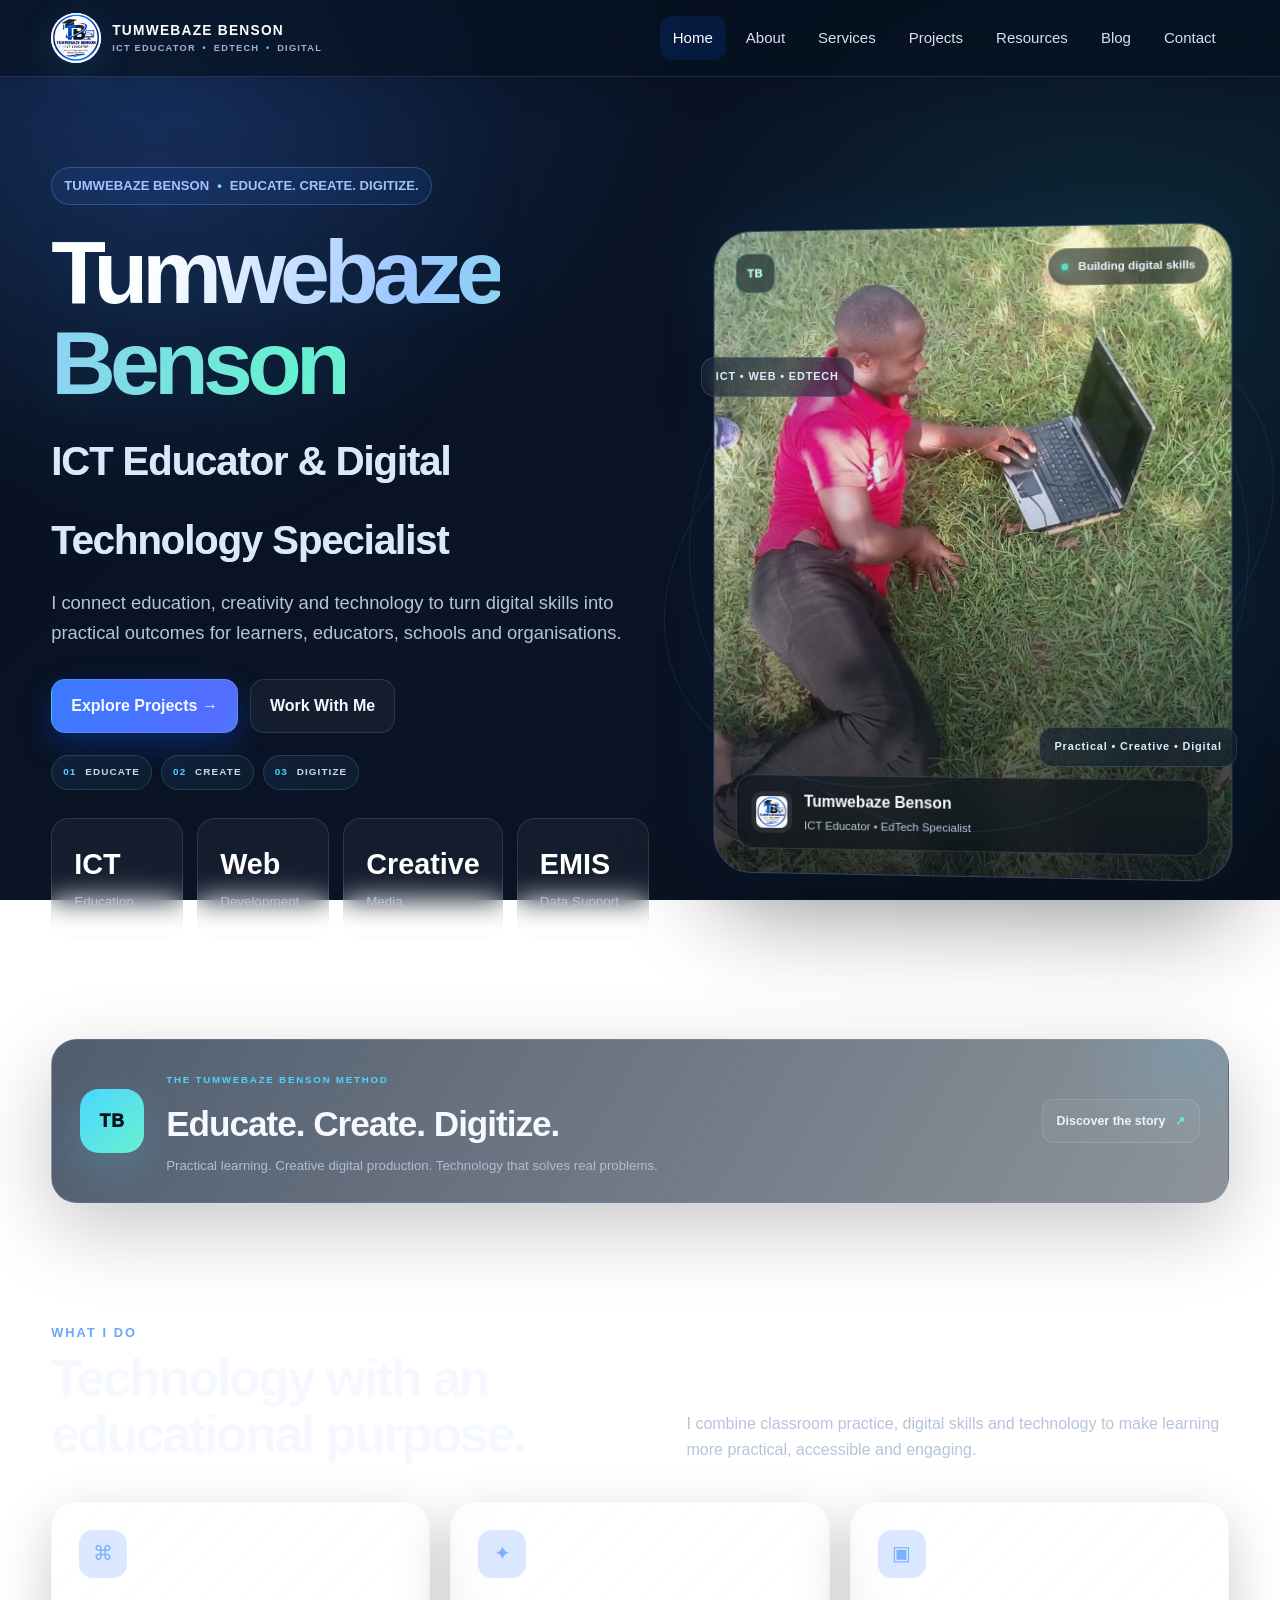
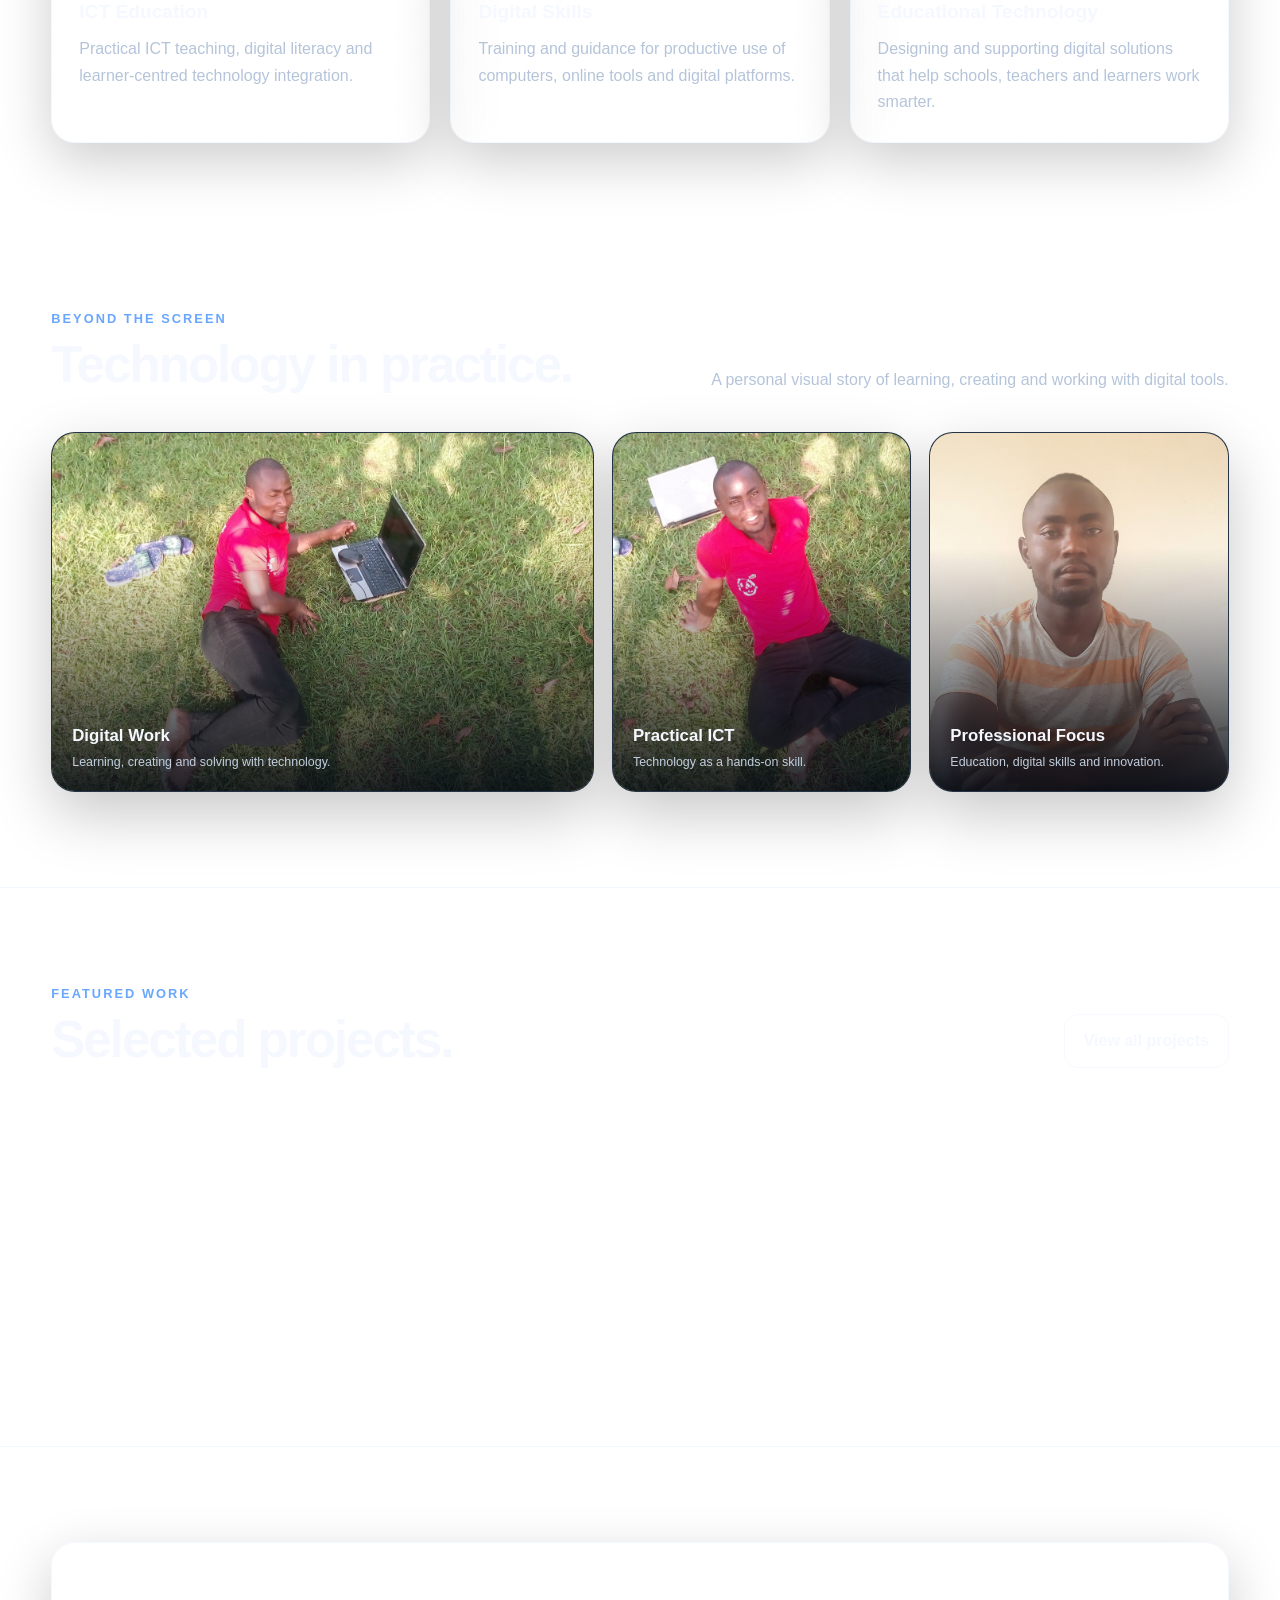
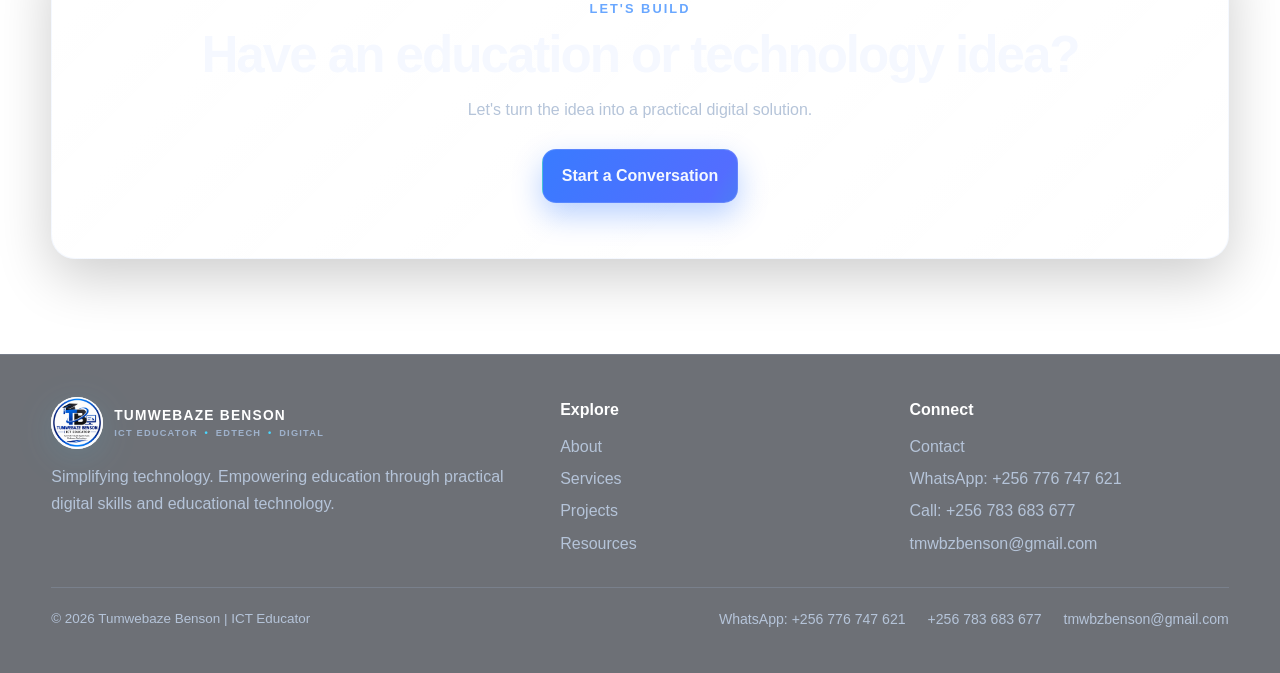
<file: index.html>
<!doctype html>
<html lang="en">
<head>
<meta charset="utf-8"><meta name="viewport" content="width=device-width,initial-scale=1">
<title>Tumwebaze Benson | ICT Educator</title><meta name="description" content="Tumwebaze Benson — ICT Educator, digital skills trainer and educational technology advocate.">
<meta name="author" content="Tumwebaze Benson">
<meta name="theme-color" content="#070b14">
<meta property="og:title" content="Tumwebaze Benson | ICT Educator"><meta property="og:description" content="Tumwebaze Benson — ICT Educator, digital skills trainer and educational technology advocate.">
<meta property="og:type" content="website"><meta property="og:image" content="logo.png">
<link rel="icon" href="logo.png"><link rel="manifest" href="manifest.webmanifest"><link rel="stylesheet" href="style.css">
</head><body>
<header class="site-header">
  <div class="container nav">
    <a class="brand brand-premium" href="index.html" aria-label="Tumwebaze Benson home">
      <img class="brand-mark" src="logo.png" alt="Tumwebaze Benson original logo">
      <span><b>TUMWEBAZE BENSON</b><small>ICT EDUCATOR <i>•</i> EDTECH <i>•</i> DIGITAL</small></span>
    </a>
    <button class="menu-btn" aria-label="Open navigation" aria-expanded="false">☰</button>
    <nav class="nav-links" aria-label="Main navigation">
      <a href="index.html">Home</a><a href="about.html">About</a><a href="services.html">Services</a>
      <a href="projects.html">Projects</a><a href="resources.html">Resources</a><a href="blog.html">Blog</a>
      <a href="contact.html">Contact</a>
    </nav>
  </div>
</header>

<main>
<section class="hero"><div class="container hero-grid">
  <div class="reveal"><span class="eyebrow brand-eyebrow">TUMWEBAZE BENSON <b>•</b> EDUCATE. CREATE. DIGITIZE.</span>
    <h1><span class="name-line">Tumwebaze Benson</span><br><span>ICT Educator &amp; Digital Technology Specialist</span></h1>
    <p class="lead">I connect education, creativity and technology to turn digital skills into practical outcomes for learners, educators, schools and organisations.</p>
    <div class="actions"><a class="btn btn-primary" href="projects.html">Explore Projects →</a><a class="btn btn-secondary" href="contact.html">Work With Me</a></div>
    <div class="brand-proof"><span><i>01</i> EDUCATE</span><span><i>02</i> CREATE</span><span><i>03</i> DIGITIZE</span></div><div class="stats"><div class="stat"><strong>ICT</strong><span>Education</span></div><div class="stat"><strong>Web</strong><span>Development</span></div><div class="stat"><strong>Creative</strong><span>Media</span></div><div class="stat"><strong>EMIS</strong><span>Data Support</span></div></div>
  </div>
  <div class="hero-visual reveal">
  <div class="hero-photo-frame">
    <img src="IMG_20210303_170031_5.jpg" alt="Tumwebaze Benson working with a laptop outdoors" loading="eager">
    <div class="hero-photo-shade"></div>
    <div class="hero-identity"><img src="logo.png" alt=""><span><strong>Tumwebaze Benson</strong><small>ICT Educator • EdTech Specialist</small></span></div>
    <div class="hero-status"><i></i> Building digital skills</div>
  </div>
  <div class="hero-orbit orbit-one"></div><div class="hero-orbit orbit-two"></div>
  <div class="floating-note note-one">ICT • WEB • EDTECH</div>
  <div class="floating-note note-two">Practical • Creative • Digital</div>
</div>
</div></section>

<section class="brand-signature-section"><div class="container"><div class="brand-signature reveal"><div class="signature-mark">TB</div><div><span class="signature-kicker">THE TUMWEBAZE BENSON METHOD</span><h2>Educate. Create. Digitize.</h2><p>Practical learning. Creative digital production. Technology that solves real problems.</p></div><a class="signature-link" href="about.html">Discover the story <span>↗</span></a></div></div></section>

<section class="section"><div class="container">
<div class="section-head reveal"><div><div class="kicker">What I Do</div><h2>Technology with an educational purpose.</h2></div><p class="section-intro">I combine classroom practice, digital skills and technology to make learning more practical, accessible and engaging.</p></div>
<div class="grid-3">
<div class="card reveal"><div class="icon">⌘</div><h3>ICT Education</h3><p>Practical ICT teaching, digital literacy and learner-centred technology integration.</p></div>
<div class="card reveal"><div class="icon">✦</div><h3>Digital Skills</h3><p>Training and guidance for productive use of computers, online tools and digital platforms.</p></div>
<div class="card reveal"><div class="icon">▣</div><h3>Educational Technology</h3><p>Designing and supporting digital solutions that help schools, teachers and learners work smarter.</p></div>
</div></div></section>

<section class="section photo-showcase"><div class="container">
  <div class="section-head reveal"><div><div class="kicker">Beyond the Screen</div><h2>Technology in practice.</h2></div><p class="section-intro">A personal visual story of learning, creating and working with digital tools.</p></div>
  <div class="photo-mosaic reveal">
    <figure class="photo-card photo-large"><img src="IMG_20210303_170026_1.jpg" alt="Tumwebaze Benson working with a laptop" loading="lazy"><figcaption><strong>Digital Work</strong><span>Learning, creating and solving with technology.</span></figcaption></figure>
    <figure class="photo-card"><img src="IMG_20210303_165947_4.jpg" alt="Tumwebaze Benson with a laptop outdoors" loading="lazy"><figcaption><strong>Practical ICT</strong><span>Technology as a hands-on skill.</span></figcaption></figure>
    <figure class="photo-card"><img src="20230905_160118.jpg" alt="Professional portrait of Tumwebaze Benson" loading="lazy"><figcaption><strong>Professional Focus</strong><span>Education, digital skills and innovation.</span></figcaption></figure>
  </div>
</div></section>

<section class="section alt"><div class="container">
<div class="section-head reveal"><div><div class="kicker">Featured Work</div><h2>Selected projects.</h2></div><a class="btn btn-secondary" href="projects.html">View all projects</a></div>
<div class="grid-3">
<div class="card reveal"><div class="project-meta"><span>EDUCATION</span><span>01</span></div><h3>School Learning Platforms</h3><p>Digital concepts for learning management, revision resources, school communication and online access.</p><span class="tag">EdTech</span><span class="tag">Web</span></div>
<div class="card reveal"><div class="project-meta"><span>CONTENT</span><span>02</span></div><h3>Digital Teaching Resources</h3><p>Structured ICT and Geography materials designed for secondary education and practical classroom use.</p><span class="tag">Teaching</span><span class="tag">Resources</span></div>
<div class="card reveal"><div class="project-meta"><span>WEB</span><span>03</span></div><h3>Educational Websites</h3><p>Responsive school and professional websites focused on clarity, accessibility, speed and mobile usability.</p><span class="tag">HTML</span><span class="tag">CSS</span><span class="tag">JS</span></div>
</div></div></section>

<section class="section"><div class="container card reveal" style="text-align:center;padding:55px">
<div class="kicker">Let's Build</div><h2>Have an education or technology idea?</h2><p class="section-intro" style="margin:14px auto 25px">Let's turn the idea into a practical digital solution.</p><a class="btn btn-primary" href="contact.html">Start a Conversation</a>
</div></section>
</main>

<footer class="site-footer">
  <div class="container footer-grid">
    <div><div class="brand brand-premium"><img class="brand-mark" src="logo.png" alt="Tumwebaze Benson original logo"><span><b>TUMWEBAZE BENSON</b><small>ICT EDUCATOR <i>•</i> EDTECH <i>•</i> DIGITAL</small></span></div>
      <p style="margin-top:15px">Simplifying technology. Empowering education through practical digital skills and educational technology.</p></div>
    <div><div class="footer-title">Explore</div><div class="footer-links"><a href="about.html">About</a><a href="services.html">Services</a><a href="projects.html">Projects</a><a href="resources.html">Resources</a></div></div>
    <div><div class="footer-title">Connect</div><div class="footer-links"><a href="contact.html">Contact</a><a href="https://wa.me/256776747621?text=Hello%2C%20this%20is%20Tumwebaze%20Benson%20%7C%20ICT%20EDUCATOR" target="_blank" rel="noopener">WhatsApp: +256 776 747 621</a><a href="tel:+256783683677">Call: +256 783 683 677</a><a href="mailto:tmwbzbenson@gmail.com">tmwbzbenson@gmail.com</a></div></div>
  </div>
  <div class="container copyright"><span>© <span data-year></span> Tumwebaze Benson | ICT Educator</span><span><span class="footer-contact-links"><a href="https://wa.me/256776747621?text=Hello%2C%20this%20is%20Tumwebaze%20Benson%20%7C%20ICT%20EDUCATOR" target="_blank" rel="noopener">WhatsApp: +256 776 747 621</a><a href="tel:+256783683677">+256 783 683 677</a><a href="mailto:tmwbzbenson@gmail.com">tmwbzbenson@gmail.com</a></span></span></div>
</footer>
<button class="back-top" aria-label="Back to top">↑</button>
<script src="script.js"></script>
</body></html>
</file>
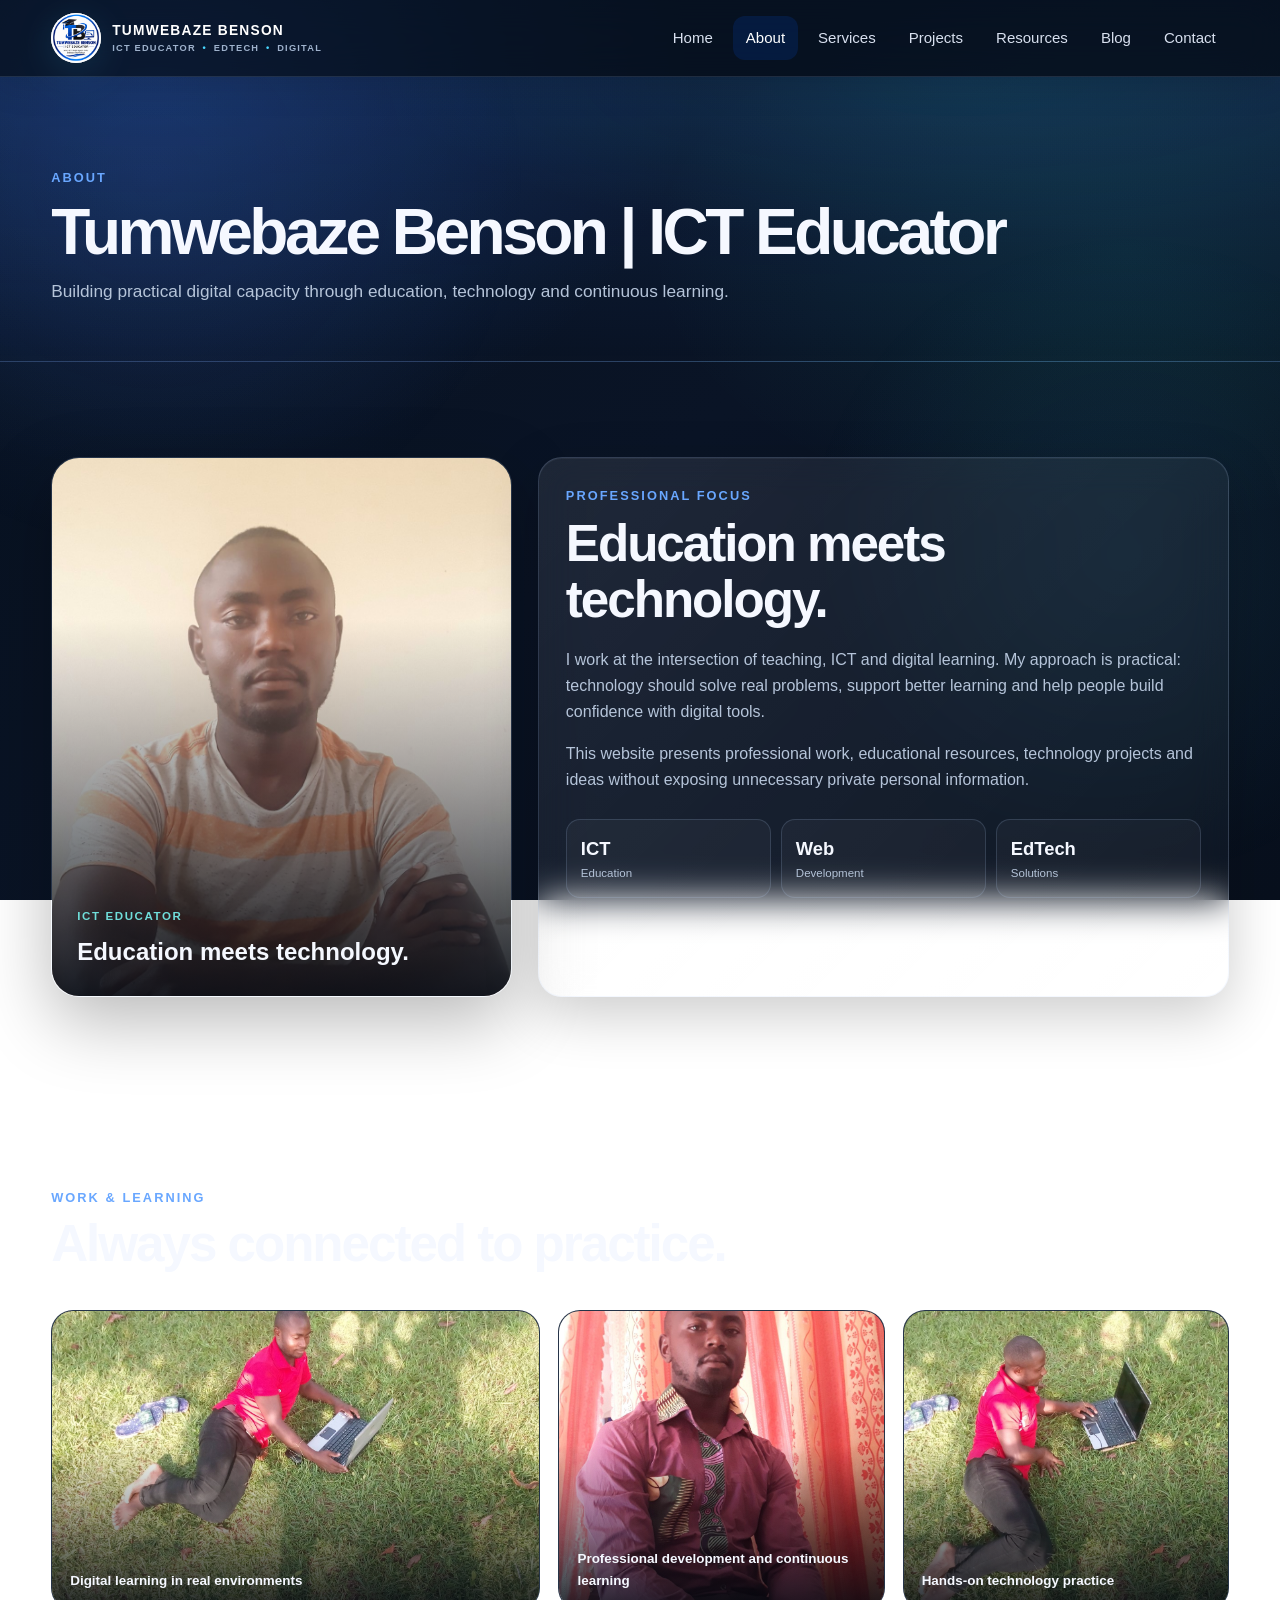
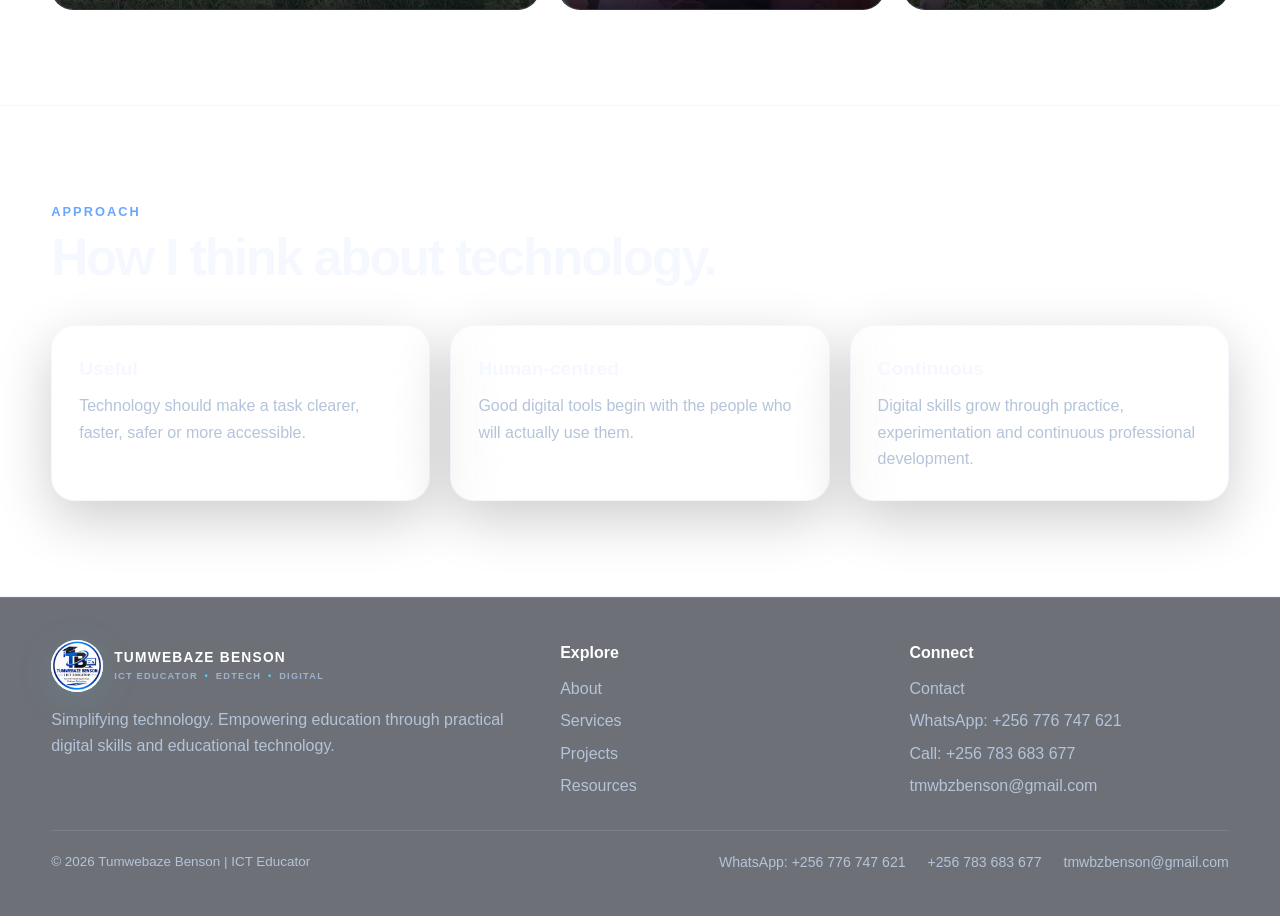
<file: about.html>
<!doctype html>
<html lang="en">
<head>
<meta charset="utf-8"><meta name="viewport" content="width=device-width,initial-scale=1">
<title>About | Tumwebaze Benson | ICT Educator</title><meta name="description" content="Learn about Tumwebaze Benson's professional focus in ICT education, digital learning and educational technology.">
<meta name="author" content="Tumwebaze Benson">
<meta name="theme-color" content="#070b14">
<meta property="og:title" content="About | Tumwebaze Benson | ICT Educator"><meta property="og:description" content="Learn about Tumwebaze Benson's professional focus in ICT education, digital learning and educational technology.">
<meta property="og:type" content="website"><meta property="og:image" content="logo.png">
<link rel="icon" href="logo.png"><link rel="manifest" href="manifest.webmanifest"><link rel="stylesheet" href="style.css">
</head><body>
<header class="site-header">
  <div class="container nav">
    <a class="brand brand-premium" href="index.html" aria-label="Tumwebaze Benson home">
      <img class="brand-mark" src="logo.png" alt="Tumwebaze Benson original logo">
      <span><b>TUMWEBAZE BENSON</b><small>ICT EDUCATOR <i>•</i> EDTECH <i>•</i> DIGITAL</small></span>
    </a>
    <button class="menu-btn" aria-label="Open navigation" aria-expanded="false">☰</button>
    <nav class="nav-links" aria-label="Main navigation">
      <a href="index.html">Home</a><a href="about.html">About</a><a href="services.html">Services</a>
      <a href="projects.html">Projects</a><a href="resources.html">Resources</a><a href="blog.html">Blog</a>
      <a href="contact.html">Contact</a>
    </nav>
  </div>
</header>

<main>
<section class="page-hero"><div class="container reveal"><div class="kicker">About</div><h1>Tumwebaze Benson | ICT Educator</h1><p>Building practical digital capacity through education, technology and continuous learning.</p></div></section>
<section class="section"><div class="container about-intro-grid">
<div class="about-photo-card reveal"><img src="20230905_160118.jpg" alt="Tumwebaze Benson" loading="lazy"><div class="about-photo-caption"><span>ICT EDUCATOR</span><strong>Education meets technology.</strong></div></div>
<div class="card reveal"><div class="kicker">Professional Focus</div><h2 style="margin:10px 0 18px">Education meets technology.</h2><p>I work at the intersection of teaching, ICT and digital learning. My approach is practical: technology should solve real problems, support better learning and help people build confidence with digital tools.</p><p style="margin-top:15px">This website presents professional work, educational resources, technology projects and ideas without exposing unnecessary private personal information.</p>
<div class="mini-metrics"><div><strong>ICT</strong><span>Education</span></div><div><strong>Web</strong><span>Development</span></div><div><strong>EdTech</strong><span>Solutions</span></div></div></div>
</div></section>
<section class="section"><div class="container">
<div class="section-head reveal"><div><div class="kicker">Work & Learning</div><h2>Always connected to practice.</h2></div></div>
<div class="about-gallery">
  <figure class="gallery-tile reveal"><img src="IMG_20210303_170003_0.jpg" alt="Working with a laptop outdoors" loading="lazy"><figcaption>Digital learning in real environments</figcaption></figure>
  <figure class="gallery-tile reveal"><img src="20230827_141337.jpg" alt="Tumwebaze Benson in a professional setting" loading="lazy"><figcaption>Professional development and continuous learning</figcaption></figure>
  <figure class="gallery-tile reveal"><img src="IMG_20210303_170033_4.jpg" alt="Laptop-based digital work" loading="lazy"><figcaption>Hands-on technology practice</figcaption></figure>
</div></div></section>
<section class="section alt"><div class="container"><div class="section-head reveal"><div><div class="kicker">Approach</div><h2>How I think about technology.</h2></div></div><div class="grid-3">
<div class="card reveal"><h3>Useful</h3><p>Technology should make a task clearer, faster, safer or more accessible.</p></div>
<div class="card reveal"><h3>Human-centred</h3><p>Good digital tools begin with the people who will actually use them.</p></div>
<div class="card reveal"><h3>Continuous</h3><p>Digital skills grow through practice, experimentation and continuous professional development.</p></div>
</div></div></section>
</main>

<footer class="site-footer">
  <div class="container footer-grid">
    <div><div class="brand brand-premium"><img class="brand-mark" src="logo.png" alt="Tumwebaze Benson original logo"><span><b>TUMWEBAZE BENSON</b><small>ICT EDUCATOR <i>•</i> EDTECH <i>•</i> DIGITAL</small></span></div>
      <p style="margin-top:15px">Simplifying technology. Empowering education through practical digital skills and educational technology.</p></div>
    <div><div class="footer-title">Explore</div><div class="footer-links"><a href="about.html">About</a><a href="services.html">Services</a><a href="projects.html">Projects</a><a href="resources.html">Resources</a></div></div>
    <div><div class="footer-title">Connect</div><div class="footer-links"><a href="contact.html">Contact</a><a href="https://wa.me/256776747621?text=Hello%2C%20this%20is%20Tumwebaze%20Benson%20%7C%20ICT%20EDUCATOR" target="_blank" rel="noopener">WhatsApp: +256 776 747 621</a><a href="tel:+256783683677">Call: +256 783 683 677</a><a href="mailto:tmwbzbenson@gmail.com">tmwbzbenson@gmail.com</a></div></div>
  </div>
  <div class="container copyright"><span>© <span data-year></span> Tumwebaze Benson | ICT Educator</span><span><span class="footer-contact-links"><a href="https://wa.me/256776747621?text=Hello%2C%20this%20is%20Tumwebaze%20Benson%20%7C%20ICT%20EDUCATOR" target="_blank" rel="noopener">WhatsApp: +256 776 747 621</a><a href="tel:+256783683677">+256 783 683 677</a><a href="mailto:tmwbzbenson@gmail.com">tmwbzbenson@gmail.com</a></span></span></div>
</footer>
<button class="back-top" aria-label="Back to top">↑</button>
<script src="script.js"></script>
</body></html>
</file>
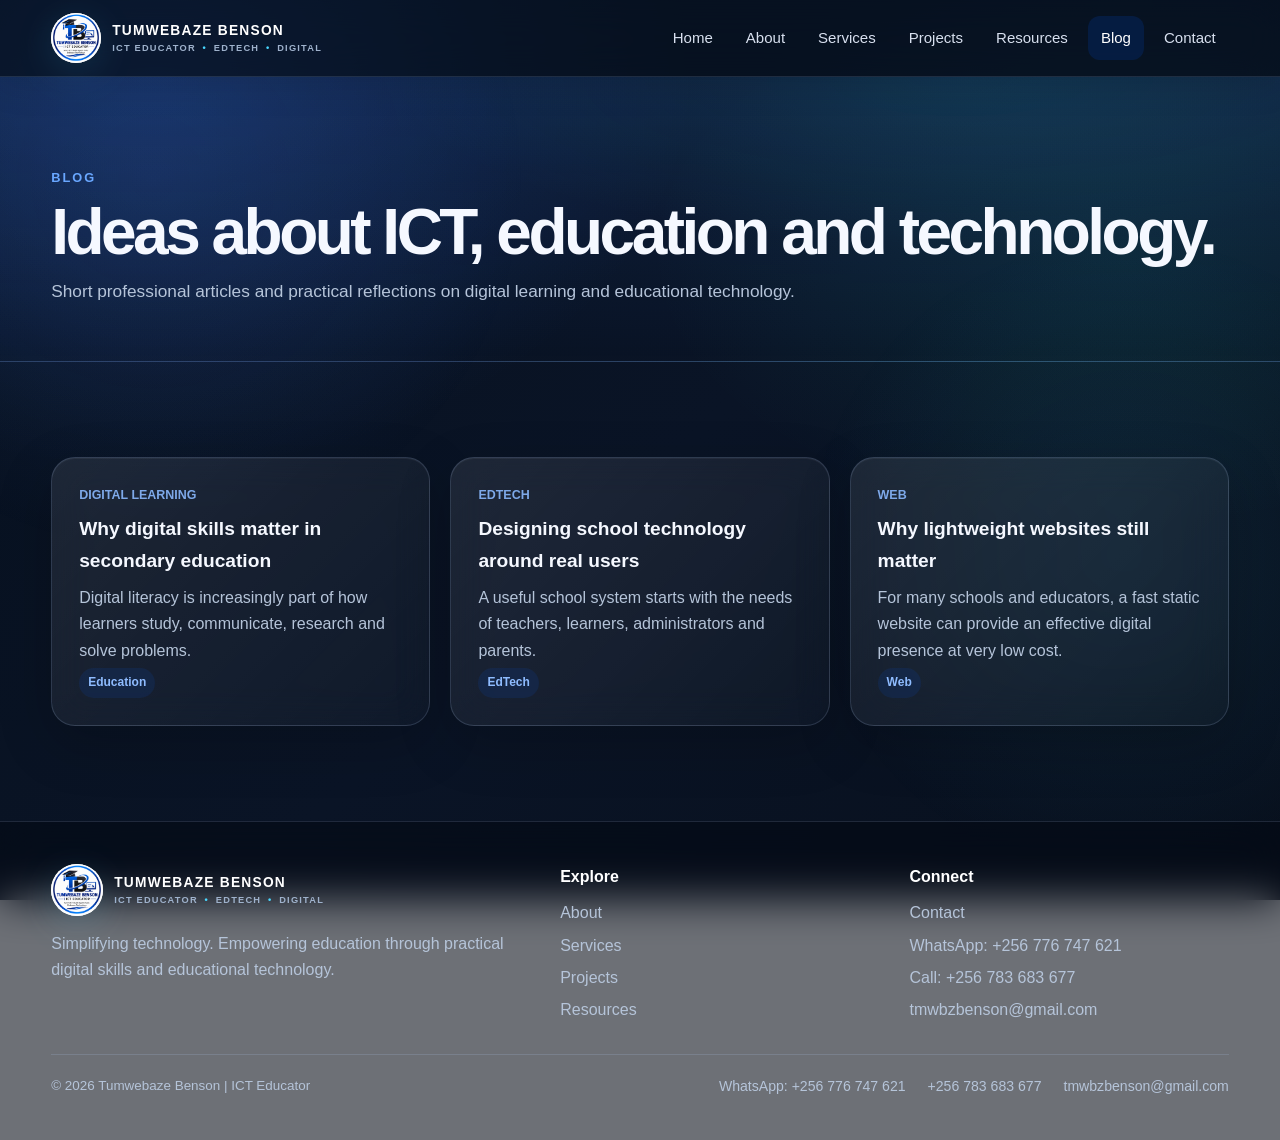
<file: blog.html>
<!doctype html>
<html lang="en">
<head>
<meta charset="utf-8"><meta name="viewport" content="width=device-width,initial-scale=1">
<title>Blog | Tumwebaze Benson | ICT Educator</title><meta name="description" content="Articles and reflections on ICT, education, digital learning and educational technology.">
<meta name="author" content="Tumwebaze Benson">
<meta name="theme-color" content="#070b14">
<meta property="og:title" content="Blog | Tumwebaze Benson | ICT Educator"><meta property="og:description" content="Articles and reflections on ICT, education, digital learning and educational technology.">
<meta property="og:type" content="website"><meta property="og:image" content="logo.png">
<link rel="icon" href="logo.png"><link rel="manifest" href="manifest.webmanifest"><link rel="stylesheet" href="style.css">
</head><body>
<header class="site-header">
  <div class="container nav">
    <a class="brand brand-premium" href="index.html" aria-label="Tumwebaze Benson home">
      <img class="brand-mark" src="logo.png" alt="Tumwebaze Benson original logo">
      <span><b>TUMWEBAZE BENSON</b><small>ICT EDUCATOR <i>•</i> EDTECH <i>•</i> DIGITAL</small></span>
    </a>
    <button class="menu-btn" aria-label="Open navigation" aria-expanded="false">☰</button>
    <nav class="nav-links" aria-label="Main navigation">
      <a href="index.html">Home</a><a href="about.html">About</a><a href="services.html">Services</a>
      <a href="projects.html">Projects</a><a href="resources.html">Resources</a><a href="blog.html">Blog</a>
      <a href="contact.html">Contact</a>
    </nav>
  </div>
</header>

<main>
<section class="page-hero"><div class="container reveal"><div class="kicker">Blog</div><h1>Ideas about ICT, education and technology.</h1><p>Short professional articles and practical reflections on digital learning and educational technology.</p></div></section>
<section class="section"><div class="container grid-3">
<article class="card blog-card reveal"><div class="blog-date">DIGITAL LEARNING</div><h3>Why digital skills matter in secondary education</h3><p>Digital literacy is increasingly part of how learners study, communicate, research and solve problems.</p><span class="tag">Education</span></article>
<article class="card blog-card reveal"><div class="blog-date">EDTECH</div><h3>Designing school technology around real users</h3><p>A useful school system starts with the needs of teachers, learners, administrators and parents.</p><span class="tag">EdTech</span></article>
<article class="card blog-card reveal"><div class="blog-date">WEB</div><h3>Why lightweight websites still matter</h3><p>For many schools and educators, a fast static website can provide an effective digital presence at very low cost.</p><span class="tag">Web</span></article>
</div></section>
</main>

<footer class="site-footer">
  <div class="container footer-grid">
    <div><div class="brand brand-premium"><img class="brand-mark" src="logo.png" alt="Tumwebaze Benson original logo"><span><b>TUMWEBAZE BENSON</b><small>ICT EDUCATOR <i>•</i> EDTECH <i>•</i> DIGITAL</small></span></div>
      <p style="margin-top:15px">Simplifying technology. Empowering education through practical digital skills and educational technology.</p></div>
    <div><div class="footer-title">Explore</div><div class="footer-links"><a href="about.html">About</a><a href="services.html">Services</a><a href="projects.html">Projects</a><a href="resources.html">Resources</a></div></div>
    <div><div class="footer-title">Connect</div><div class="footer-links"><a href="contact.html">Contact</a><a href="https://wa.me/256776747621?text=Hello%2C%20this%20is%20Tumwebaze%20Benson%20%7C%20ICT%20EDUCATOR" target="_blank" rel="noopener">WhatsApp: +256 776 747 621</a><a href="tel:+256783683677">Call: +256 783 683 677</a><a href="mailto:tmwbzbenson@gmail.com">tmwbzbenson@gmail.com</a></div></div>
  </div>
  <div class="container copyright"><span>© <span data-year></span> Tumwebaze Benson | ICT Educator</span><span><span class="footer-contact-links"><a href="https://wa.me/256776747621?text=Hello%2C%20this%20is%20Tumwebaze%20Benson%20%7C%20ICT%20EDUCATOR" target="_blank" rel="noopener">WhatsApp: +256 776 747 621</a><a href="tel:+256783683677">+256 783 683 677</a><a href="mailto:tmwbzbenson@gmail.com">tmwbzbenson@gmail.com</a></span></span></div>
</footer>
<button class="back-top" aria-label="Back to top">↑</button>
<script src="script.js"></script>
</body></html>
</file>
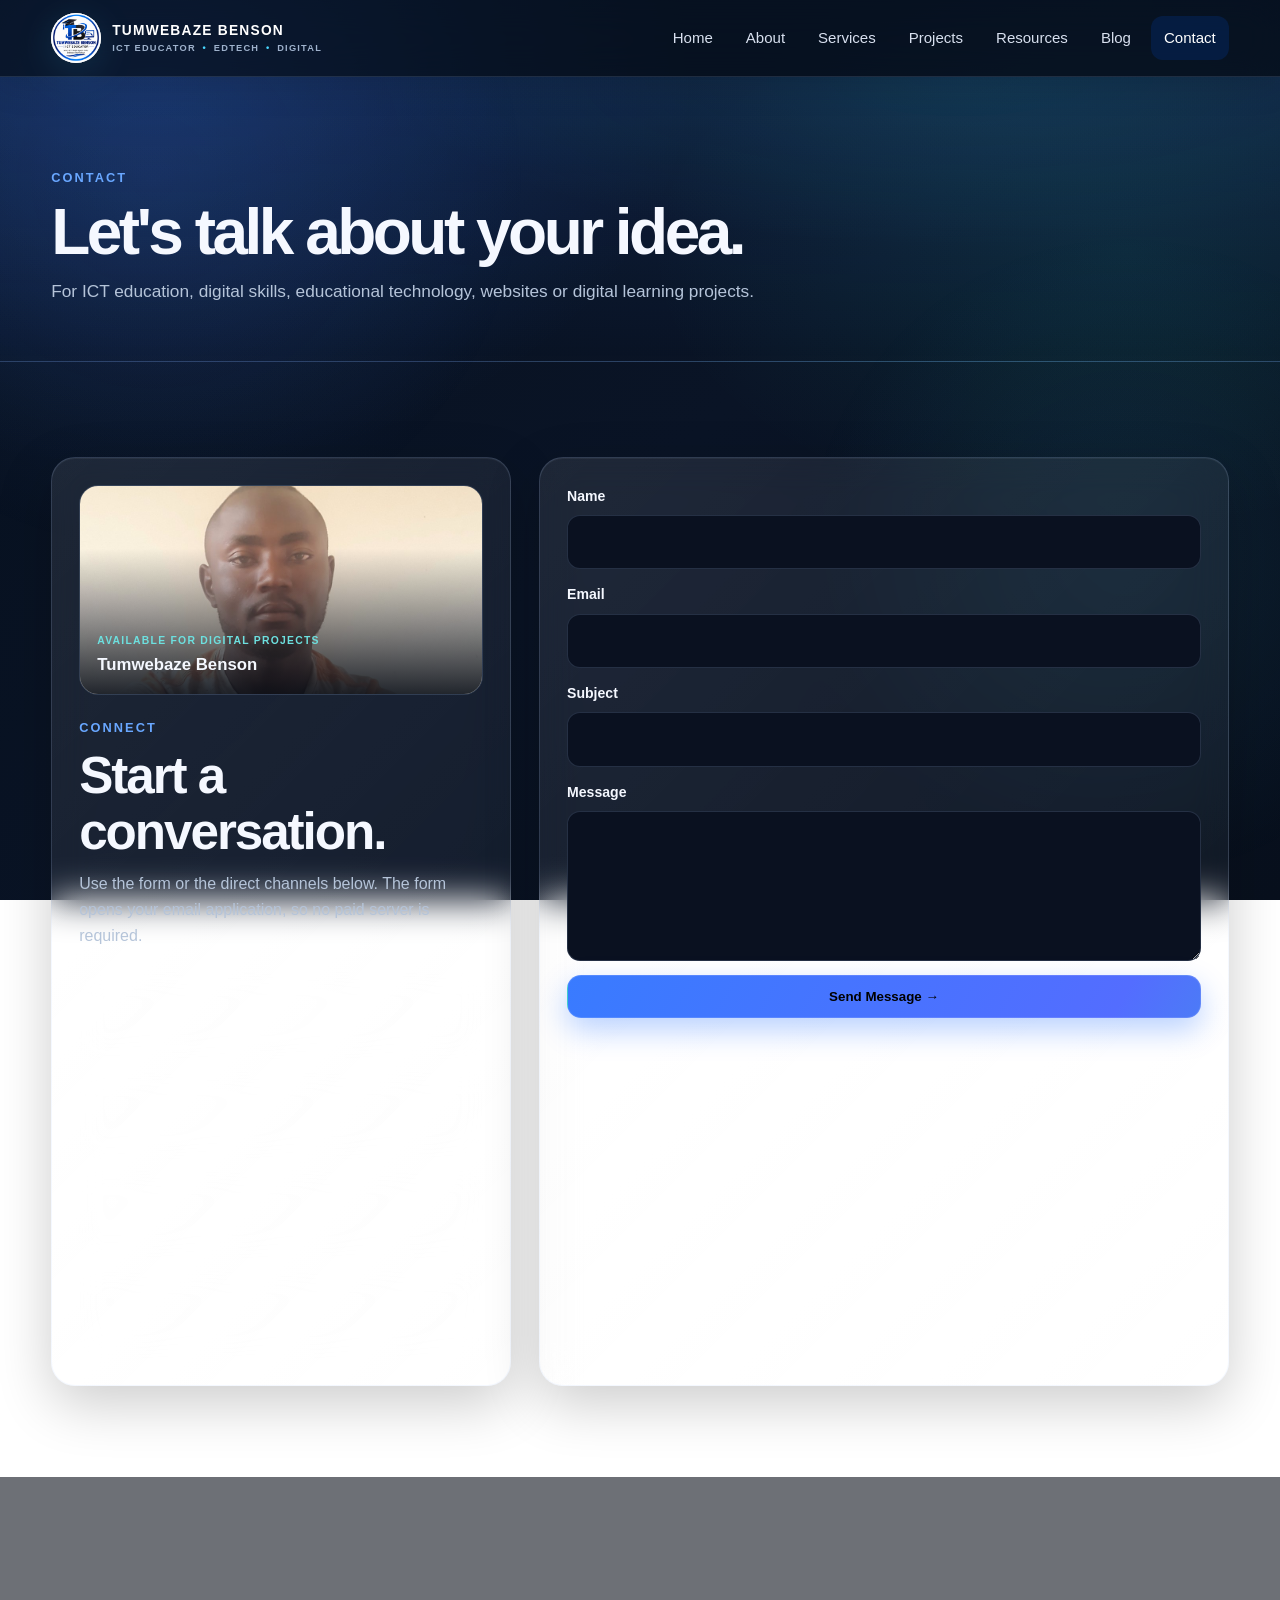
<file: contact.html>
<!doctype html>
<html lang="en">
<head>
<meta charset="utf-8"><meta name="viewport" content="width=device-width,initial-scale=1">
<title>Contact | Tumwebaze Benson | ICT Educator</title><meta name="description" content="Contact Tumwebaze Benson about ICT education, digital skills, educational technology and web projects.">
<meta name="author" content="Tumwebaze Benson">
<meta name="theme-color" content="#070b14">
<meta property="og:title" content="Contact | Tumwebaze Benson | ICT Educator"><meta property="og:description" content="Contact Tumwebaze Benson about ICT education, digital skills, educational technology and web projects.">
<meta property="og:type" content="website"><meta property="og:image" content="logo.png">
<link rel="icon" href="logo.png"><link rel="manifest" href="manifest.webmanifest"><link rel="stylesheet" href="style.css">
</head><body>
<header class="site-header">
  <div class="container nav">
    <a class="brand brand-premium" href="index.html" aria-label="Tumwebaze Benson home">
      <img class="brand-mark" src="logo.png" alt="Tumwebaze Benson original logo">
      <span><b>TUMWEBAZE BENSON</b><small>ICT EDUCATOR <i>•</i> EDTECH <i>•</i> DIGITAL</small></span>
    </a>
    <button class="menu-btn" aria-label="Open navigation" aria-expanded="false">☰</button>
    <nav class="nav-links" aria-label="Main navigation">
      <a href="index.html">Home</a><a href="about.html">About</a><a href="services.html">Services</a>
      <a href="projects.html">Projects</a><a href="resources.html">Resources</a><a href="blog.html">Blog</a>
      <a href="contact.html">Contact</a>
    </nav>
  </div>
</header>

<main>
<section class="page-hero"><div class="container reveal"><div class="kicker">Contact</div><h1>Let's talk about your idea.</h1><p>For ICT education, digital skills, educational technology, websites or digital learning projects.</p></div></section>
<section class="section"><div class="container contact-grid">
<div class="card reveal"><div class="contact-profile"><img src="20230905_160118.jpg" alt="Tumwebaze Benson" loading="lazy"><div><span>AVAILABLE FOR DIGITAL PROJECTS</span><strong>Tumwebaze Benson</strong></div></div><div class="kicker">Connect</div><h2 style="margin:10px 0">Start a conversation.</h2><p>Use the form or the direct channels below. The form opens your email application, so no paid server is required.</p>
<div class="contact-list"><div class="contact-item"><strong>Email</strong><a href="mailto:tmwbzbenson@gmail.com">tmwbzbenson@gmail.com</a></div><div class="contact-item"><strong>WhatsApp</strong><a href="https://wa.me/256776747621?text=Hello%2C%20this%20is%20Tumwebaze%20Benson%20%7C%20ICT%20EDUCATOR" target="_blank" rel="noopener">+256 776 747 621</a></div><div class="contact-item"><strong>Phone</strong><a href="tel:+256783683677">+256 783 683 677</a></div><div class="contact-item"><strong>Focus</strong><span>ICT Education • Digital Learning • Technology</span></div></div></div>
<div class="card reveal"><form id="contactForm"><div class="field"><label for="name">Name</label><input id="name" name="name" required></div><div class="field"><label for="email">Email</label><input id="email" name="email" type="email" required></div><div class="field"><label for="subject">Subject</label><input id="subject" name="subject"></div><div class="field"><label for="message">Message</label><textarea id="message" name="message" required></textarea></div><button class="btn btn-primary" type="submit">Send Message →</button></form></div>
</div></section>
</main>

<footer class="site-footer">
  <div class="container footer-grid">
    <div><div class="brand brand-premium"><img class="brand-mark" src="logo.png" alt="Tumwebaze Benson original logo"><span><b>TUMWEBAZE BENSON</b><small>ICT EDUCATOR <i>•</i> EDTECH <i>•</i> DIGITAL</small></span></div>
      <p style="margin-top:15px">Simplifying technology. Empowering education through practical digital skills and educational technology.</p></div>
    <div><div class="footer-title">Explore</div><div class="footer-links"><a href="about.html">About</a><a href="services.html">Services</a><a href="projects.html">Projects</a><a href="resources.html">Resources</a></div></div>
    <div><div class="footer-title">Connect</div><div class="footer-links"><a href="contact.html">Contact</a><a href="https://wa.me/256776747621?text=Hello%2C%20this%20is%20Tumwebaze%20Benson%20%7C%20ICT%20EDUCATOR" target="_blank" rel="noopener">WhatsApp: +256 776 747 621</a><a href="tel:+256783683677">Call: +256 783 683 677</a><a href="mailto:tmwbzbenson@gmail.com">tmwbzbenson@gmail.com</a></div></div>
  </div>
  <div class="container copyright"><span>© <span data-year></span> Tumwebaze Benson | ICT Educator</span><span><span class="footer-contact-links"><a href="https://wa.me/256776747621?text=Hello%2C%20this%20is%20Tumwebaze%20Benson%20%7C%20ICT%20EDUCATOR" target="_blank" rel="noopener">WhatsApp: +256 776 747 621</a><a href="tel:+256783683677">+256 783 683 677</a><a href="mailto:tmwbzbenson@gmail.com">tmwbzbenson@gmail.com</a></span></span></div>
</footer>
<button class="back-top" aria-label="Back to top">↑</button>
<script src="script.js"></script>
</body></html>
</file>
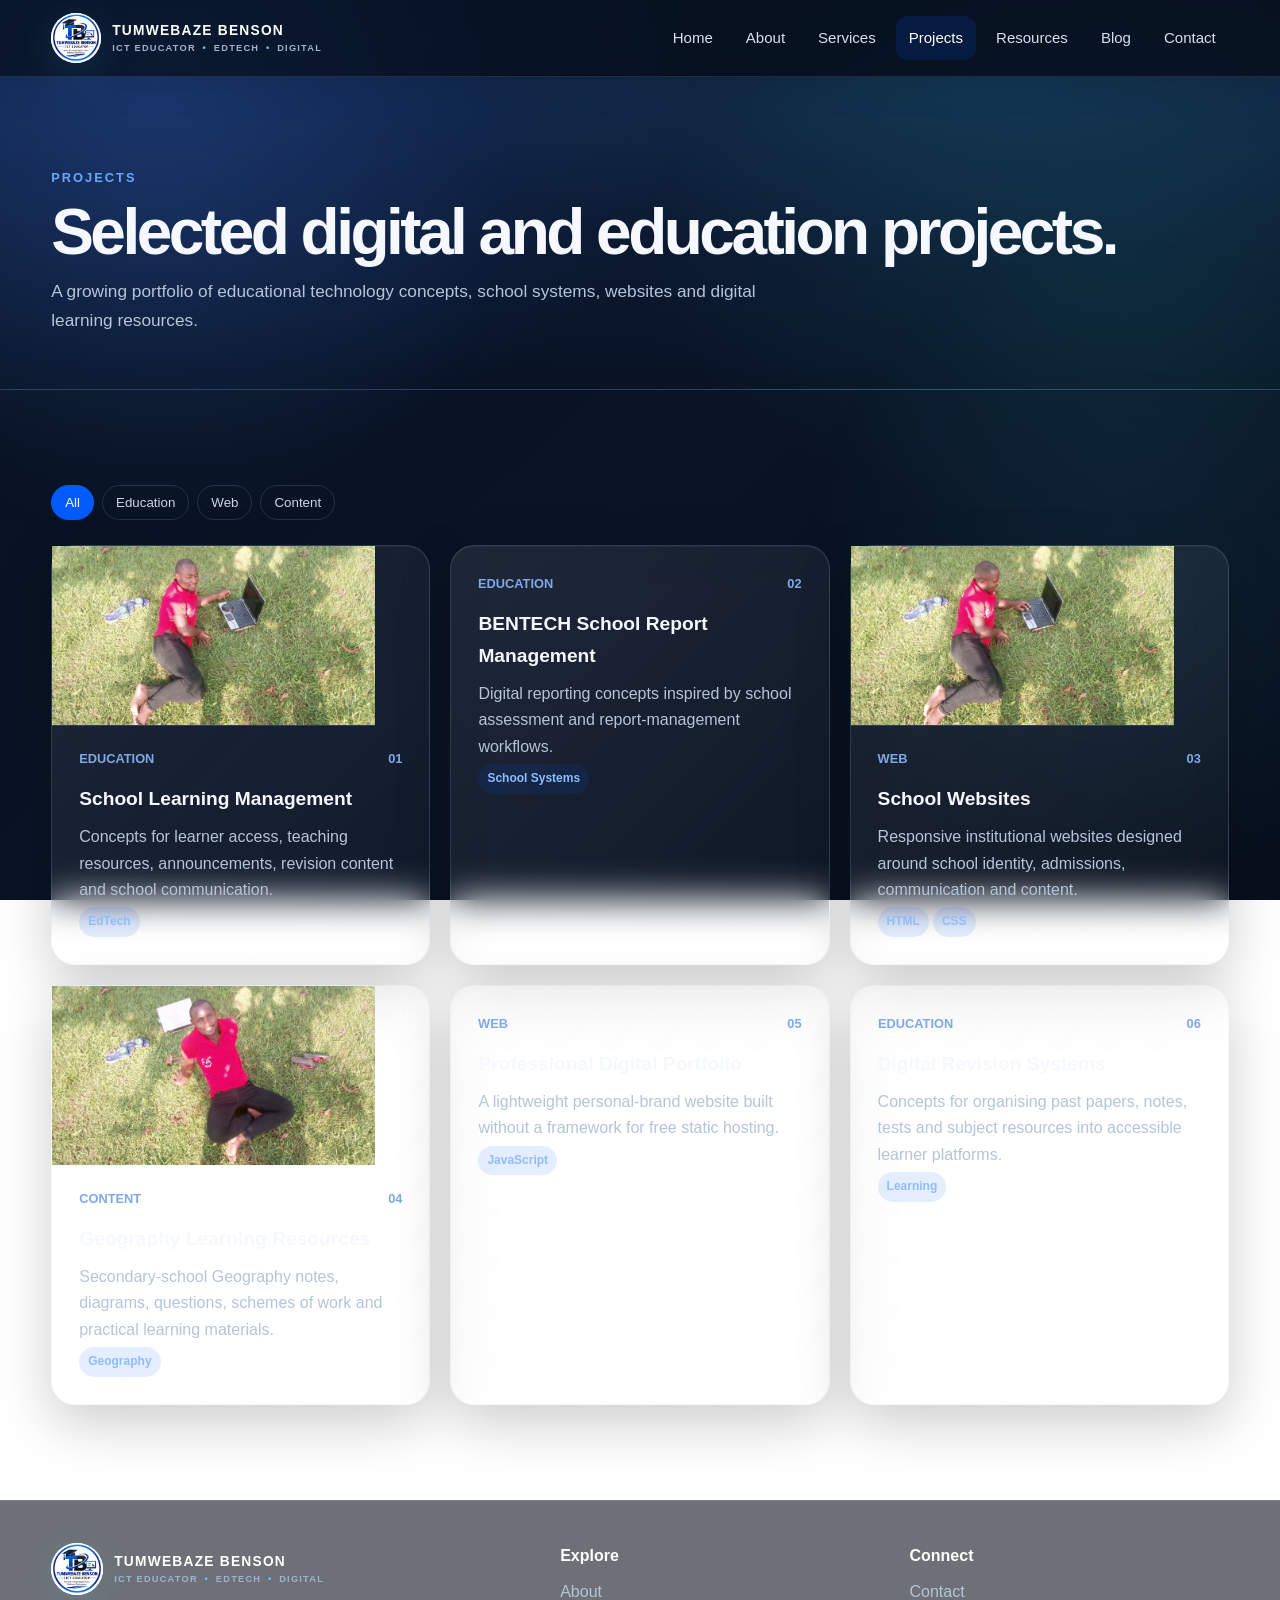
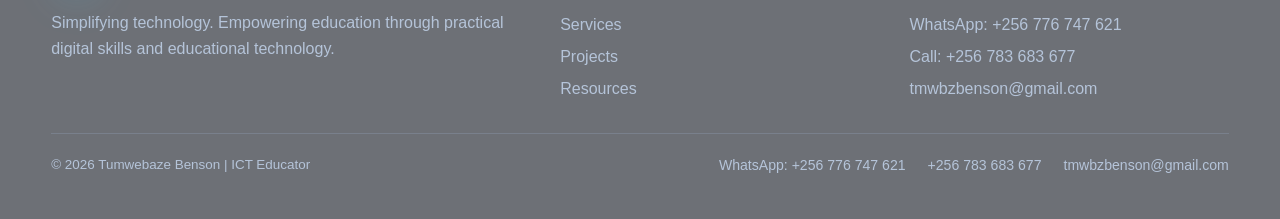
<file: projects.html>
<!doctype html>
<html lang="en">
<head>
<meta charset="utf-8"><meta name="viewport" content="width=device-width,initial-scale=1">
<title>Projects | Tumwebaze Benson | ICT Educator</title><meta name="description" content="Selected education, web, digital learning and educational technology projects.">
<meta name="author" content="Tumwebaze Benson">
<meta name="theme-color" content="#070b14">
<meta property="og:title" content="Projects | Tumwebaze Benson | ICT Educator"><meta property="og:description" content="Selected education, web, digital learning and educational technology projects.">
<meta property="og:type" content="website"><meta property="og:image" content="logo.png">
<link rel="icon" href="logo.png"><link rel="manifest" href="manifest.webmanifest"><link rel="stylesheet" href="style.css">
</head><body>
<header class="site-header">
  <div class="container nav">
    <a class="brand brand-premium" href="index.html" aria-label="Tumwebaze Benson home">
      <img class="brand-mark" src="logo.png" alt="Tumwebaze Benson original logo">
      <span><b>TUMWEBAZE BENSON</b><small>ICT EDUCATOR <i>•</i> EDTECH <i>•</i> DIGITAL</small></span>
    </a>
    <button class="menu-btn" aria-label="Open navigation" aria-expanded="false">☰</button>
    <nav class="nav-links" aria-label="Main navigation">
      <a href="index.html">Home</a><a href="about.html">About</a><a href="services.html">Services</a>
      <a href="projects.html">Projects</a><a href="resources.html">Resources</a><a href="blog.html">Blog</a>
      <a href="contact.html">Contact</a>
    </nav>
  </div>
</header>

<main>
<section class="page-hero"><div class="container reveal"><div class="kicker">Projects</div><h1>Selected digital and education projects.</h1><p>A growing portfolio of educational technology concepts, school systems, websites and digital learning resources.</p></div></section>
<section class="section"><div class="container">
<div class="filter-bar reveal"><button class="filter active" data-filter="all">All</button><button class="filter" data-filter="education">Education</button><button class="filter" data-filter="web">Web</button><button class="filter" data-filter="content">Content</button></div>
<div class="grid-3">
<div class="card reveal project-card-image" data-category="education"><img class="project-thumb" src="IMG_20210303_170026_1.jpg" alt="Laptop-based digital learning work" loading="lazy"><div class="project-meta"><span>EDUCATION</span><span>01</span></div><h3>School Learning Management</h3><p>Concepts for learner access, teaching resources, announcements, revision content and school communication.</p><span class="tag">EdTech</span></div>
<div class="card reveal" data-category="education"><div class="project-meta"><span>EDUCATION</span><span>02</span></div><h3>BENTECH School Report Management</h3><p>Digital reporting concepts inspired by school assessment and report-management workflows.</p><span class="tag">School Systems</span></div>
<div class="card reveal project-card-image" data-category="web"><img class="project-thumb" src="IMG_20210303_170033_4.jpg" alt="Web and computer work" loading="lazy"><div class="project-meta"><span>WEB</span><span>03</span></div><h3>School Websites</h3><p>Responsive institutional websites designed around school identity, admissions, communication and content.</p><span class="tag">HTML</span><span class="tag">CSS</span></div>
<div class="card reveal project-card-image" data-category="content"><img class="project-thumb" src="IMG_20210303_165947_4.jpg" alt="Digital learning and content work" loading="lazy"><div class="project-meta"><span>CONTENT</span><span>04</span></div><h3>Geography Learning Resources</h3><p>Secondary-school Geography notes, diagrams, questions, schemes of work and practical learning materials.</p><span class="tag">Geography</span></div>
<div class="card reveal" data-category="web"><div class="project-meta"><span>WEB</span><span>05</span></div><h3>Professional Digital Portfolio</h3><p>A lightweight personal-brand website built without a framework for free static hosting.</p><span class="tag">JavaScript</span></div>
<div class="card reveal" data-category="education"><div class="project-meta"><span>EDUCATION</span><span>06</span></div><h3>Digital Revision Systems</h3><p>Concepts for organising past papers, notes, tests and subject resources into accessible learner platforms.</p><span class="tag">Learning</span></div>
</div></div></section>
</main>

<footer class="site-footer">
  <div class="container footer-grid">
    <div><div class="brand brand-premium"><img class="brand-mark" src="logo.png" alt="Tumwebaze Benson original logo"><span><b>TUMWEBAZE BENSON</b><small>ICT EDUCATOR <i>•</i> EDTECH <i>•</i> DIGITAL</small></span></div>
      <p style="margin-top:15px">Simplifying technology. Empowering education through practical digital skills and educational technology.</p></div>
    <div><div class="footer-title">Explore</div><div class="footer-links"><a href="about.html">About</a><a href="services.html">Services</a><a href="projects.html">Projects</a><a href="resources.html">Resources</a></div></div>
    <div><div class="footer-title">Connect</div><div class="footer-links"><a href="contact.html">Contact</a><a href="https://wa.me/256776747621?text=Hello%2C%20this%20is%20Tumwebaze%20Benson%20%7C%20ICT%20EDUCATOR" target="_blank" rel="noopener">WhatsApp: +256 776 747 621</a><a href="tel:+256783683677">Call: +256 783 683 677</a><a href="mailto:tmwbzbenson@gmail.com">tmwbzbenson@gmail.com</a></div></div>
  </div>
  <div class="container copyright"><span>© <span data-year></span> Tumwebaze Benson | ICT Educator</span><span><span class="footer-contact-links"><a href="https://wa.me/256776747621?text=Hello%2C%20this%20is%20Tumwebaze%20Benson%20%7C%20ICT%20EDUCATOR" target="_blank" rel="noopener">WhatsApp: +256 776 747 621</a><a href="tel:+256783683677">+256 783 683 677</a><a href="mailto:tmwbzbenson@gmail.com">tmwbzbenson@gmail.com</a></span></span></div>
</footer>
<button class="back-top" aria-label="Back to top">↑</button>
<script src="script.js"></script>
</body></html>
</file>
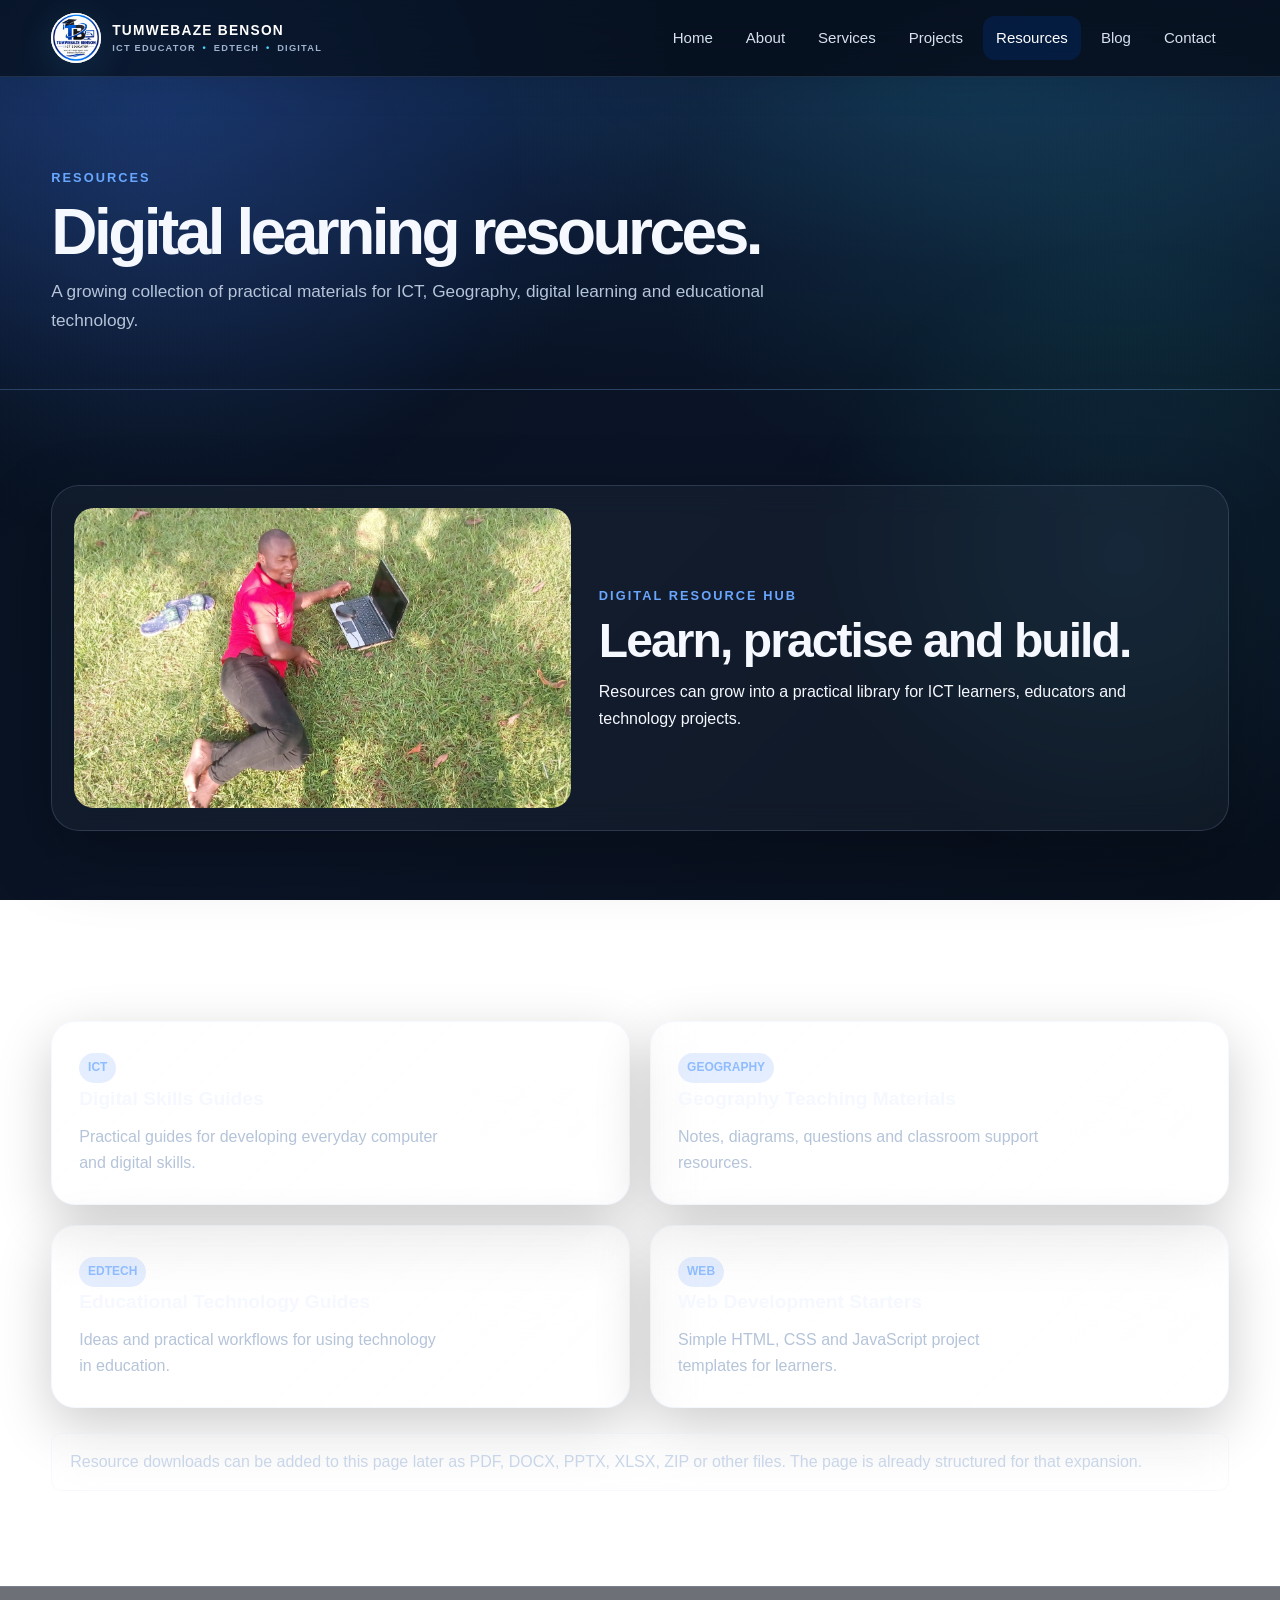
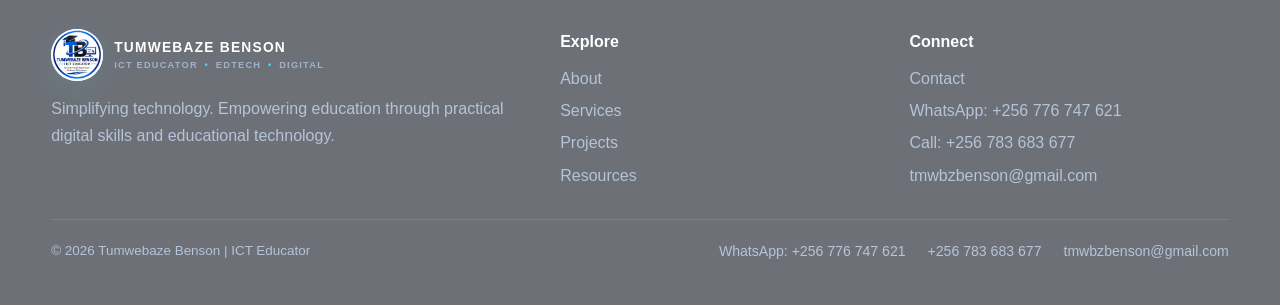
<file: resources.html>
<!doctype html>
<html lang="en">
<head>
<meta charset="utf-8"><meta name="viewport" content="width=device-width,initial-scale=1">
<title>Resources | Tumwebaze Benson | ICT Educator</title><meta name="description" content="Digital learning resources for ICT, Geography, educational technology and web development.">
<meta name="author" content="Tumwebaze Benson">
<meta name="theme-color" content="#070b14">
<meta property="og:title" content="Resources | Tumwebaze Benson | ICT Educator"><meta property="og:description" content="Digital learning resources for ICT, Geography, educational technology and web development.">
<meta property="og:type" content="website"><meta property="og:image" content="logo.png">
<link rel="icon" href="logo.png"><link rel="manifest" href="manifest.webmanifest"><link rel="stylesheet" href="style.css">
</head><body>
<header class="site-header">
  <div class="container nav">
    <a class="brand brand-premium" href="index.html" aria-label="Tumwebaze Benson home">
      <img class="brand-mark" src="logo.png" alt="Tumwebaze Benson original logo">
      <span><b>TUMWEBAZE BENSON</b><small>ICT EDUCATOR <i>•</i> EDTECH <i>•</i> DIGITAL</small></span>
    </a>
    <button class="menu-btn" aria-label="Open navigation" aria-expanded="false">☰</button>
    <nav class="nav-links" aria-label="Main navigation">
      <a href="index.html">Home</a><a href="about.html">About</a><a href="services.html">Services</a>
      <a href="projects.html">Projects</a><a href="resources.html">Resources</a><a href="blog.html">Blog</a>
      <a href="contact.html">Contact</a>
    </nav>
  </div>
</header>

<main>
<section class="page-hero"><div class="container reveal"><div class="kicker">Resources</div><h1>Digital learning resources.</h1><p>A growing collection of practical materials for ICT, Geography, digital learning and educational technology.</p></div></section>
<section class="section"><div class="container resource-feature reveal">
  <img src="IMG_20210303_170026_1.jpg" alt="Laptop and digital work" loading="lazy">
  <div><div class="kicker">Digital Resource Hub</div><h2>Learn, practise and build.</h2><p>Resources can grow into a practical library for ICT learners, educators and technology projects.</p></div>
</div></section>
<section class="section"><div class="container">
<div class="grid-2">
<div class="card resource-row reveal"><div><span class="tag">ICT</span><h3>Digital Skills Guides</h3><p>Practical guides for developing everyday computer and digital skills.</p></div><span class="btn btn-secondary">Coming soon</span></div>
<div class="card resource-row reveal"><div><span class="tag">GEOGRAPHY</span><h3>Geography Teaching Materials</h3><p>Notes, diagrams, questions and classroom support resources.</p></div><span class="btn btn-secondary">Coming soon</span></div>
<div class="card resource-row reveal"><div><span class="tag">EDTECH</span><h3>Educational Technology Guides</h3><p>Ideas and practical workflows for using technology in education.</p></div><span class="btn btn-secondary">Coming soon</span></div>
<div class="card resource-row reveal"><div><span class="tag">WEB</span><h3>Web Development Starters</h3><p>Simple HTML, CSS and JavaScript project templates for learners.</p></div><span class="btn btn-secondary">Coming soon</span></div>
</div>
<div class="notice reveal" style="margin-top:25px">Resource downloads can be added to this page later as PDF, DOCX, PPTX, XLSX, ZIP or other files. The page is already structured for that expansion.</div>
</div></section>
</main>

<footer class="site-footer">
  <div class="container footer-grid">
    <div><div class="brand brand-premium"><img class="brand-mark" src="logo.png" alt="Tumwebaze Benson original logo"><span><b>TUMWEBAZE BENSON</b><small>ICT EDUCATOR <i>•</i> EDTECH <i>•</i> DIGITAL</small></span></div>
      <p style="margin-top:15px">Simplifying technology. Empowering education through practical digital skills and educational technology.</p></div>
    <div><div class="footer-title">Explore</div><div class="footer-links"><a href="about.html">About</a><a href="services.html">Services</a><a href="projects.html">Projects</a><a href="resources.html">Resources</a></div></div>
    <div><div class="footer-title">Connect</div><div class="footer-links"><a href="contact.html">Contact</a><a href="https://wa.me/256776747621?text=Hello%2C%20this%20is%20Tumwebaze%20Benson%20%7C%20ICT%20EDUCATOR" target="_blank" rel="noopener">WhatsApp: +256 776 747 621</a><a href="tel:+256783683677">Call: +256 783 683 677</a><a href="mailto:tmwbzbenson@gmail.com">tmwbzbenson@gmail.com</a></div></div>
  </div>
  <div class="container copyright"><span>© <span data-year></span> Tumwebaze Benson | ICT Educator</span><span><span class="footer-contact-links"><a href="https://wa.me/256776747621?text=Hello%2C%20this%20is%20Tumwebaze%20Benson%20%7C%20ICT%20EDUCATOR" target="_blank" rel="noopener">WhatsApp: +256 776 747 621</a><a href="tel:+256783683677">+256 783 683 677</a><a href="mailto:tmwbzbenson@gmail.com">tmwbzbenson@gmail.com</a></span></span></div>
</footer>
<button class="back-top" aria-label="Back to top">↑</button>
<script src="script.js"></script>
</body></html>
</file>
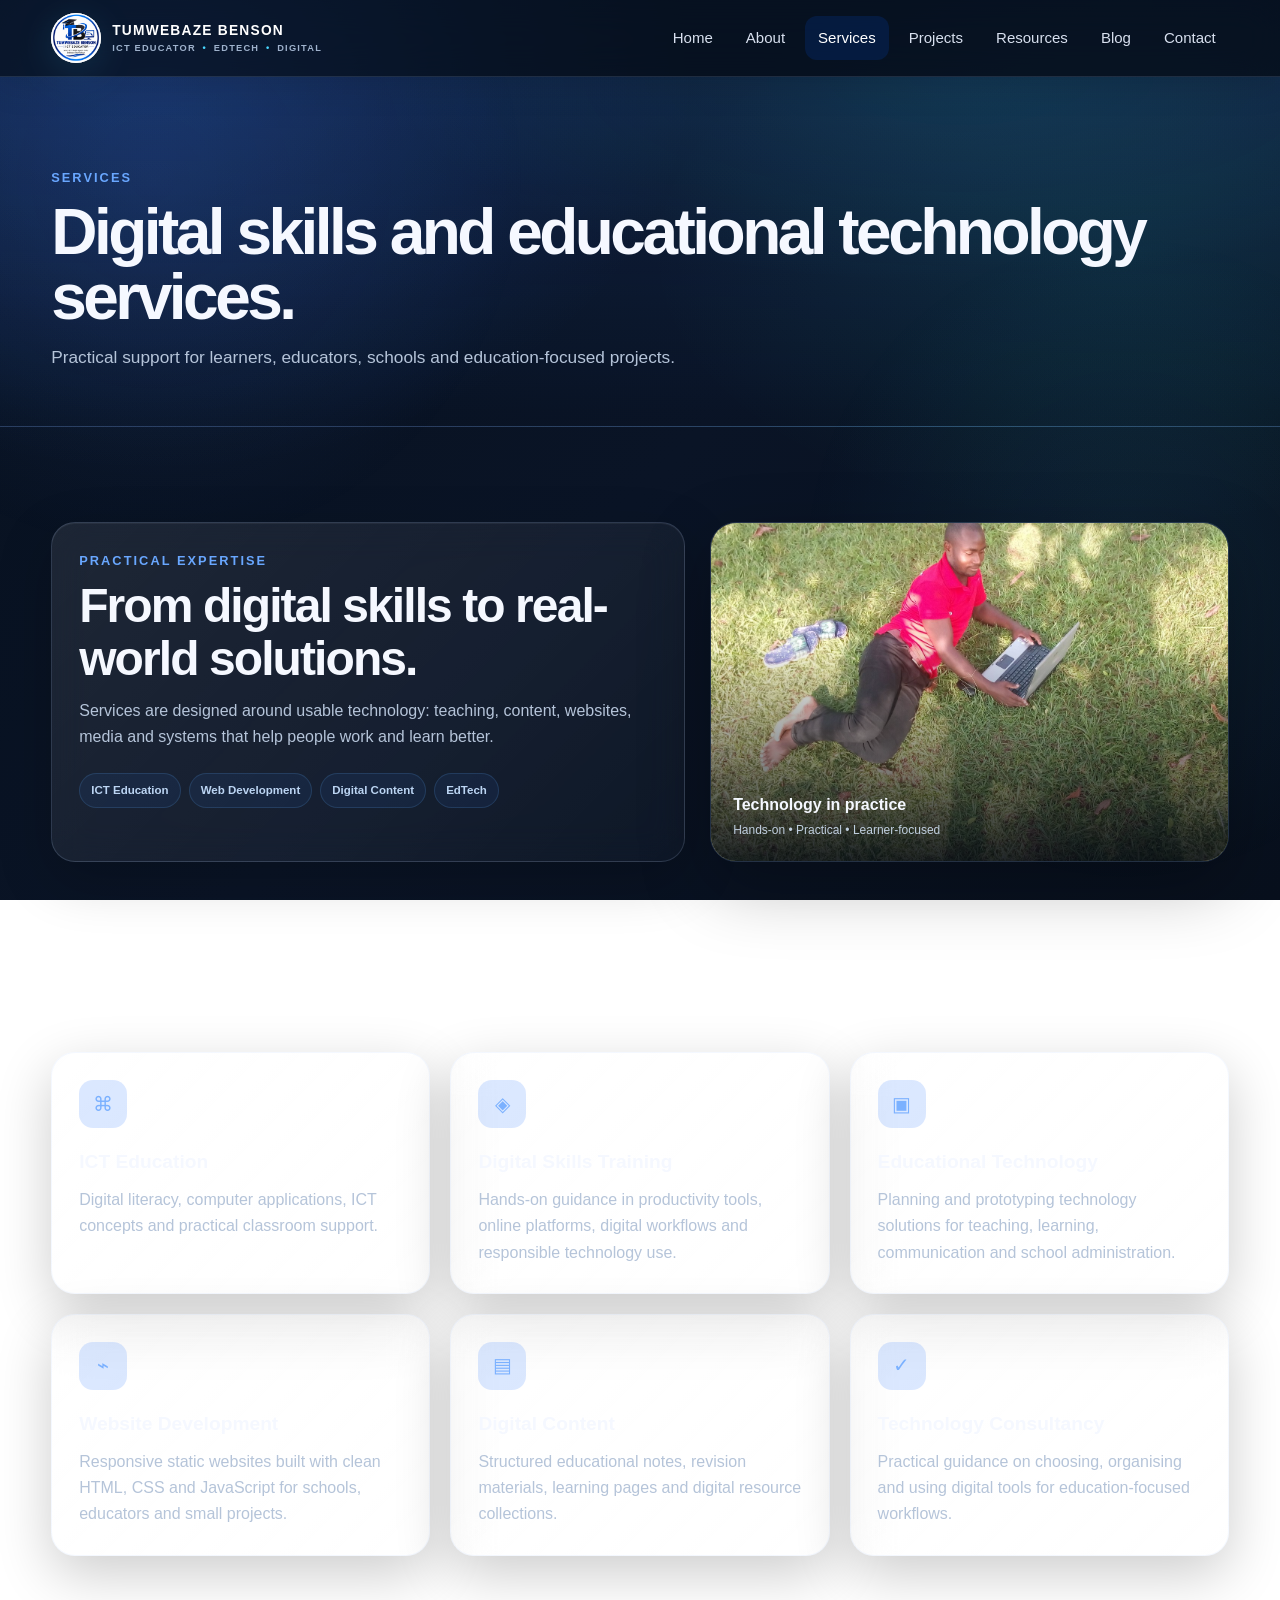
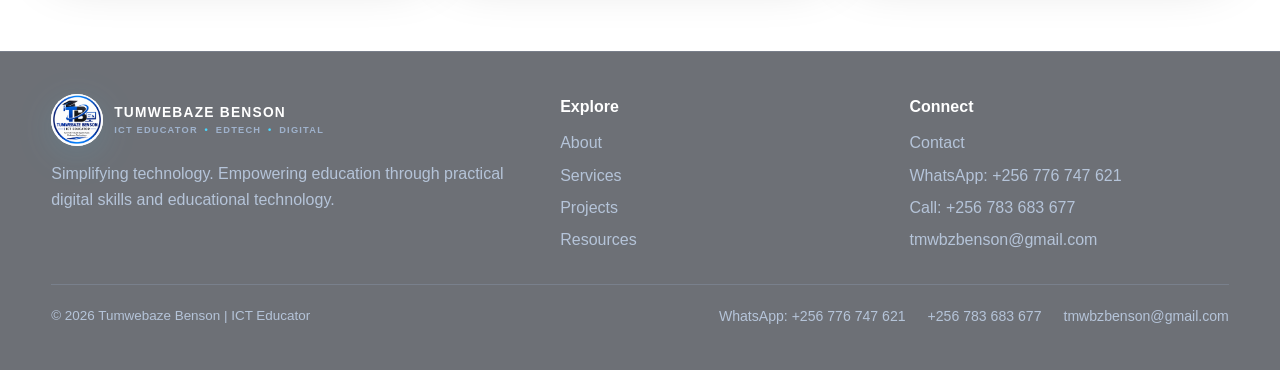
<file: services.html>
<!doctype html>
<html lang="en">
<head>
<meta charset="utf-8"><meta name="viewport" content="width=device-width,initial-scale=1">
<title>Services | Tumwebaze Benson | ICT Educator</title><meta name="description" content="ICT education, digital skills, educational technology, website development and digital content services.">
<meta name="author" content="Tumwebaze Benson">
<meta name="theme-color" content="#070b14">
<meta property="og:title" content="Services | Tumwebaze Benson | ICT Educator"><meta property="og:description" content="ICT education, digital skills, educational technology, website development and digital content services.">
<meta property="og:type" content="website"><meta property="og:image" content="logo.png">
<link rel="icon" href="logo.png"><link rel="manifest" href="manifest.webmanifest"><link rel="stylesheet" href="style.css">
</head><body>
<header class="site-header">
  <div class="container nav">
    <a class="brand brand-premium" href="index.html" aria-label="Tumwebaze Benson home">
      <img class="brand-mark" src="logo.png" alt="Tumwebaze Benson original logo">
      <span><b>TUMWEBAZE BENSON</b><small>ICT EDUCATOR <i>•</i> EDTECH <i>•</i> DIGITAL</small></span>
    </a>
    <button class="menu-btn" aria-label="Open navigation" aria-expanded="false">☰</button>
    <nav class="nav-links" aria-label="Main navigation">
      <a href="index.html">Home</a><a href="about.html">About</a><a href="services.html">Services</a>
      <a href="projects.html">Projects</a><a href="resources.html">Resources</a><a href="blog.html">Blog</a>
      <a href="contact.html">Contact</a>
    </nav>
  </div>
</header>

<main>
<section class="page-hero"><div class="container reveal"><div class="kicker">Services</div><h1>Digital skills and educational technology services.</h1><p>Practical support for learners, educators, schools and education-focused projects.</p></div></section>
<section class="section service-visual-section"><div class="container service-visual-grid">
  <div class="card reveal"><div class="kicker">Practical Expertise</div><h2>From digital skills to real-world solutions.</h2><p class="section-intro">Services are designed around usable technology: teaching, content, websites, media and systems that help people work and learn better.</p><div class="service-pill-row"><span>ICT Education</span><span>Web Development</span><span>Digital Content</span><span>EdTech</span></div></div>
  <div class="service-photo reveal"><img src="IMG_20210303_170003_0.jpg" alt="Tumwebaze Benson working on a laptop" loading="lazy"><div><strong>Technology in practice</strong><span>Hands-on • Practical • Learner-focused</span></div></div>
</div></section>

<section class="section"><div class="container grid-3">
<div class="card reveal"><div class="icon">⌘</div><h3>ICT Education</h3><p>Digital literacy, computer applications, ICT concepts and practical classroom support.</p></div>
<div class="card reveal"><div class="icon">◈</div><h3>Digital Skills Training</h3><p>Hands-on guidance in productivity tools, online platforms, digital workflows and responsible technology use.</p></div>
<div class="card reveal"><div class="icon">▣</div><h3>Educational Technology</h3><p>Planning and prototyping technology solutions for teaching, learning, communication and school administration.</p></div>
<div class="card reveal"><div class="icon">⌁</div><h3>Website Development</h3><p>Responsive static websites built with clean HTML, CSS and JavaScript for schools, educators and small projects.</p></div>
<div class="card reveal"><div class="icon">▤</div><h3>Digital Content</h3><p>Structured educational notes, revision materials, learning pages and digital resource collections.</p></div>
<div class="card reveal"><div class="icon">✓</div><h3>Technology Consultancy</h3><p>Practical guidance on choosing, organising and using digital tools for education-focused workflows.</p></div>
</div></section>
</main>

<footer class="site-footer">
  <div class="container footer-grid">
    <div><div class="brand brand-premium"><img class="brand-mark" src="logo.png" alt="Tumwebaze Benson original logo"><span><b>TUMWEBAZE BENSON</b><small>ICT EDUCATOR <i>•</i> EDTECH <i>•</i> DIGITAL</small></span></div>
      <p style="margin-top:15px">Simplifying technology. Empowering education through practical digital skills and educational technology.</p></div>
    <div><div class="footer-title">Explore</div><div class="footer-links"><a href="about.html">About</a><a href="services.html">Services</a><a href="projects.html">Projects</a><a href="resources.html">Resources</a></div></div>
    <div><div class="footer-title">Connect</div><div class="footer-links"><a href="contact.html">Contact</a><a href="https://wa.me/256776747621?text=Hello%2C%20this%20is%20Tumwebaze%20Benson%20%7C%20ICT%20EDUCATOR" target="_blank" rel="noopener">WhatsApp: +256 776 747 621</a><a href="tel:+256783683677">Call: +256 783 683 677</a><a href="mailto:tmwbzbenson@gmail.com">tmwbzbenson@gmail.com</a></div></div>
  </div>
  <div class="container copyright"><span>© <span data-year></span> Tumwebaze Benson | ICT Educator</span><span><span class="footer-contact-links"><a href="https://wa.me/256776747621?text=Hello%2C%20this%20is%20Tumwebaze%20Benson%20%7C%20ICT%20EDUCATOR" target="_blank" rel="noopener">WhatsApp: +256 776 747 621</a><a href="tel:+256783683677">+256 783 683 677</a><a href="mailto:tmwbzbenson@gmail.com">tmwbzbenson@gmail.com</a></span></span></div>
</footer>
<button class="back-top" aria-label="Back to top">↑</button>
<script src="script.js"></script>
</body></html>
</file>
<file: style.css>
:root{
  --bg:#070b14;--surface:#0d1424;--surface-2:#111b2f;--blue:#005bff;--blue2:#2388ff;
  --text:#f6f8ff;--muted:#aeb9cc;--line:rgba(255,255,255,.09);--white:#fff;
  --shadow:0 24px 80px rgba(0,0,0,.35);--radius:24px;--max:1180px;
}
*{box-sizing:border-box;margin:0;padding:0}
html{scroll-behavior:smooth}
body{font-family:Inter,Segoe UI,Arial,sans-serif;background:radial-gradient(circle at 80% 10%,rgba(0,91,255,.14),transparent 30%),var(--bg);color:var(--text);line-height:1.65}
a{color:inherit;text-decoration:none}
img{max-width:100%;display:block}
.container{width:min(92%,var(--max));margin:auto}
.site-header{position:sticky;top:0;z-index:1000;background:rgba(7,11,20,.76);backdrop-filter:blur(18px);border-bottom:1px solid var(--line)}
.nav{height:76px;display:flex;align-items:center;justify-content:space-between}
.brand{display:flex;align-items:center;gap:12px;font-weight:800;letter-spacing:.3px}
.brand img{width:45px;height:45px;object-fit:contain;border-radius:50%}
.brand span{font-size:1rem}.brand small{display:block;color:var(--muted);font-size:.7rem;font-weight:600}
.nav-links{display:flex;gap:7px;align-items:center}
.nav-links a{padding:10px 13px;border-radius:12px;color:#d8e0ef;font-size:.94rem}
.nav-links a:hover,.nav-links a.active{background:rgba(0,91,255,.14);color:#fff}
.menu-btn{display:none;background:none;border:0;color:#fff;font-size:1.8rem;cursor:pointer}
.btn{display:inline-flex;align-items:center;justify-content:center;gap:9px;padding:13px 19px;border-radius:14px;border:1px solid rgba(255,255,255,.12);font-weight:800;transition:.25s}
.btn-primary{background:linear-gradient(135deg,var(--blue),var(--blue2));box-shadow:0 12px 30px rgba(0,91,255,.28)}
.btn-secondary{background:rgba(255,255,255,.04)}
.btn:hover{transform:translateY(-3px)}
.hero{min-height:calc(100vh - 76px);display:grid;place-items:center;overflow:hidden}
.hero-grid{display:grid;grid-template-columns:1.15fr .85fr;gap:60px;align-items:center;padding:90px 0}
.eyebrow{display:inline-flex;padding:7px 12px;border:1px solid rgba(35,136,255,.3);background:rgba(0,91,255,.09);border-radius:999px;color:#9fc5ff;font-size:.82rem;font-weight:800}
h1{font-size:clamp(2.8rem,6vw,5.8rem);line-height:1.02;letter-spacing:-.055em;margin:22px 0}
h1 span{color:#4c9aff}
.hero p.lead{font-size:1.15rem;color:var(--muted);max-width:680px}
.actions{display:flex;flex-wrap:wrap;gap:12px;margin-top:30px}
.hero-logo{position:relative;display:grid;place-items:center}
.hero-logo:before{content:"";position:absolute;width:88%;aspect-ratio:1;border-radius:50%;background:rgba(0,91,255,.18);filter:blur(55px);animation:pulse 4s ease-in-out infinite}
.hero-logo img{position:relative;width:min(430px,82vw);filter:drop-shadow(0 30px 55px rgba(0,0,0,.4));animation:float 6s ease-in-out infinite}
@keyframes float{50%{transform:translateY(-12px) rotate(1deg)}}@keyframes pulse{50%{transform:scale(1.12);opacity:.6}}
.section{padding:95px 0}.section.alt{background:rgba(255,255,255,.018);border-block:1px solid var(--line)}
.section-head{display:flex;justify-content:space-between;align-items:end;gap:30px;margin-bottom:38px}
.kicker{color:#69a7ff;font-size:.8rem;text-transform:uppercase;letter-spacing:.16em;font-weight:900}
.section h2{font-size:clamp(2rem,4vw,3.2rem);line-height:1.1;margin-top:8px;letter-spacing:-.04em}
.section-intro{color:var(--muted);max-width:650px}
.grid-3{display:grid;grid-template-columns:repeat(3,1fr);gap:20px}
.grid-2{display:grid;grid-template-columns:repeat(2,1fr);gap:20px}
.card{background:linear-gradient(145deg,rgba(255,255,255,.055),rgba(255,255,255,.025));border:1px solid var(--line);border-radius:var(--radius);padding:27px;box-shadow:var(--shadow);transition:.3s}
.card:hover{transform:translateY(-7px);border-color:rgba(35,136,255,.35)}
.icon{width:48px;height:48px;border-radius:14px;display:grid;place-items:center;background:rgba(0,91,255,.14);color:#7bb1ff;font-size:1.25rem;margin-bottom:18px}
.card h3{margin-bottom:9px;font-size:1.2rem}.card p{color:var(--muted)}
.tag{display:inline-block;padding:5px 9px;border-radius:999px;background:rgba(0,91,255,.1);color:#8fbcff;font-size:.75rem;font-weight:800;margin:4px 4px 0 0}
.stats{display:grid;grid-template-columns:repeat(4,1fr);gap:14px;margin-top:28px}
.stat{padding:22px;border:1px solid var(--line);border-radius:18px;background:rgba(255,255,255,.03)}
.stat strong{font-size:1.8rem;display:block;color:#fff}.stat span{font-size:.84rem;color:var(--muted)}
.page-hero{padding:90px 0 55px;border-bottom:1px solid var(--line);background:linear-gradient(180deg,rgba(0,91,255,.1),transparent)}
.page-hero h1{font-size:clamp(2.6rem,5vw,4.5rem);margin:12px 0}.page-hero p{max-width:760px;color:var(--muted);font-size:1.08rem}
.project-meta{display:flex;justify-content:space-between;gap:10px;margin-bottom:14px;color:#7ea9e9;font-size:.8rem;font-weight:800}
.resource-row{display:flex;justify-content:space-between;gap:20px;align-items:center}.resource-row .btn{white-space:nowrap}
.blog-date{font-size:.78rem;color:#7ea9e9;font-weight:800}.blog-card h3{margin:8px 0}
.contact-grid{display:grid;grid-template-columns:.8fr 1.2fr;gap:28px}
.contact-list{display:grid;gap:13px;margin-top:22px}.contact-item{padding:16px;border:1px solid var(--line);border-radius:15px;background:rgba(255,255,255,.025)}
.contact-item strong{display:block}.contact-item span{color:var(--muted)}
form{display:grid;gap:14px}.field{display:grid;gap:7px}label{font-weight:700;font-size:.88rem}input,textarea,select{width:100%;border:1px solid var(--line);background:#0a1120;color:#fff;border-radius:13px;padding:13px 14px;font:inherit;outline:none}input:focus,textarea:focus{border-color:#267fff;box-shadow:0 0 0 3px rgba(0,91,255,.12)}textarea{min-height:150px;resize:vertical}
.site-footer{border-top:1px solid var(--line);padding:42px 0;color:var(--muted)}.footer-grid{display:grid;grid-template-columns:1.5fr 1fr 1fr;gap:30px}.footer-title{color:#fff;font-weight:800;margin-bottom:10px}.footer-links{display:grid;gap:6px}.footer-links a:hover{color:#fff}.copyright{border-top:1px solid var(--line);margin-top:30px;padding-top:20px;font-size:.84rem;display:flex;justify-content:space-between;gap:15px}
.reveal{opacity:0;transform:translateY(22px);transition:opacity .7s ease,transform .7s ease}.reveal.show{opacity:1;transform:none}
.filter-bar{display:flex;flex-wrap:wrap;gap:8px;margin-bottom:25px}.filter{border:1px solid var(--line);background:transparent;color:#cbd6e8;padding:9px 13px;border-radius:999px;cursor:pointer}.filter.active,.filter:hover{background:#005bff;color:#fff;border-color:#005bff}
.notice{padding:15px 18px;border-left:3px solid #2388ff;background:rgba(0,91,255,.08);border-radius:10px;color:#c9d6e9}
.back-top{position:fixed;right:20px;bottom:20px;width:44px;height:44px;border:1px solid var(--line);border-radius:50%;background:#0d1424;color:#fff;display:none;place-items:center;cursor:pointer;z-index:900}
.back-top.show{display:grid}
@media(max-width:900px){.hero-grid,.contact-grid{grid-template-columns:1fr}.hero-logo{order:-1}.grid-3{grid-template-columns:repeat(2,1fr)}.stats{grid-template-columns:repeat(2,1fr)}.footer-grid{grid-template-columns:1fr 1fr}}
@media(max-width:700px){
 .nav-links{position:absolute;top:76px;left:0;right:0;display:none;flex-direction:column;align-items:stretch;padding:14px 4%;background:rgba(7,11,20,.98);border-bottom:1px solid var(--line)}
 .nav-links.open{display:flex}.nav-links a{padding:13px}.menu-btn{display:block}
 .grid-3,.grid-2,.stats{grid-template-columns:1fr}.section{padding:70px 0}.hero-grid{padding:60px 0}.section-head{display:block}.section-head .btn{margin-top:20px}
 .footer-grid{grid-template-columns:1fr}.copyright{display:block}.copyright span{display:block;margin-top:7px}
}


/* Modern glassmorphism and polished EdTech visual layer */
:root{
  --bg:#07111f;--surface:rgba(15,29,49,.72);--surface-2:rgba(22,42,68,.78);
  --blue:#397bff;--blue2:#35d5d0;--text:#f5f8ff;--muted:#b5c4d9;
  --line:rgba(180,210,255,.16);--shadow:0 24px 70px rgba(0,0,0,.28);--radius:24px;
}
body{
  background:
    radial-gradient(ellipse at 12% 8%,rgba(50,120,255,.20),transparent 34%),
    radial-gradient(ellipse at 88% 28%,rgba(38,220,205,.10),transparent 30%),
    linear-gradient(135deg,#07111f 0%,#0a1426 52%,#08101d 100%);
  background-attachment:fixed;
}
.site-header{
  background:rgba(7,17,31,.68);
  border-bottom-color:rgba(180,210,255,.14);
  box-shadow:0 8px 35px rgba(0,0,0,.12);
}
.nav-links a,.btn,.card,.stat,.notice,.contact-item{
  transition:background .3s ease,border-color .3s ease,box-shadow .3s ease,transform .3s ease,color .3s ease;
}
.btn-primary{
  background:linear-gradient(120deg,#397bff 0%,#536dff 48%,#25c9c5 100%);
  background-size:180% 180%;
}
.btn-primary:hover{background-position:100% 0;box-shadow:0 16px 38px rgba(45,130,255,.32)}
.btn-secondary,.stat,.notice,.contact-item{
  background:rgba(255,255,255,.045);
  border:1px solid rgba(190,215,255,.14);
  backdrop-filter:blur(14px);-webkit-backdrop-filter:blur(14px);
}
.card{
  background:linear-gradient(135deg,rgba(255,255,255,.085),rgba(255,255,255,.025));
  border:1px solid rgba(190,215,255,.17);
  backdrop-filter:blur(18px);-webkit-backdrop-filter:blur(18px);
  box-shadow:0 18px 55px rgba(0,0,0,.20),inset 0 1px rgba(255,255,255,.05);
}
.card:hover{
  transform:translateY(-7px);
  border-color:rgba(73,199,255,.42);
  box-shadow:0 26px 65px rgba(0,0,0,.28),0 0 28px rgba(57,123,255,.08);
}
h1 span{
  background:linear-gradient(100deg,#79aaff,#61e1dc);
  -webkit-background-clip:text;background-clip:text;color:transparent;
}
.eyebrow{background:rgba(55,130,255,.10);border-color:rgba(105,174,255,.30)}
.page-hero{background:radial-gradient(ellipse at 75% 0%,rgba(43,196,205,.11),transparent 42%),linear-gradient(180deg,rgba(57,123,255,.12),transparent)}
.site-footer{
  background:rgba(4,10,20,.58);
  border-top:1px solid rgba(180,210,255,.15);
  backdrop-filter:blur(20px);-webkit-backdrop-filter:blur(20px);
}
.footer-links a,.footer-contact-links a{transition:color .2s ease,transform .2s ease}
.footer-links a:hover,.footer-contact-links a:hover{color:#6de0df;transform:translateX(3px)}
.footer-contact-links{display:flex;gap:12px 22px;flex-wrap:wrap;align-items:center}
.footer-contact-links a{color:var(--muted);font-size:.88rem}
.copyright{gap:16px;flex-wrap:wrap}
.reveal{opacity:0;transform:translateY(22px);transition:opacity .7s ease,transform .7s cubic-bezier(.2,.7,.2,1)}
.reveal.show{opacity:1;transform:translateY(0)}
@media(prefers-reduced-motion:reduce){
  *,*::before,*::after{animation-duration:.01ms!important;animation-iteration-count:1!important;scroll-behavior:auto!important;transition-duration:.01ms!important}
  .reveal{opacity:1;transform:none}
}

/* Professional personal photography layer */
.hero-visual{position:relative;min-height:520px;display:grid;place-items:center}
.hero-photo-frame{position:relative;width:min(520px,92vw);aspect-ratio:4/5;border-radius:38px;overflow:hidden;border:1px solid rgba(190,220,255,.25);box-shadow:0 35px 100px rgba(0,0,0,.42),0 0 70px rgba(55,145,255,.12);transform:perspective(1200px) rotateY(-4deg);transition:transform .6s ease,box-shadow .6s ease}
.hero-photo-frame:hover{transform:perspective(1200px) rotateY(0deg) translateY(-6px);box-shadow:0 42px 110px rgba(0,0,0,.46),0 0 90px rgba(45,205,210,.14)}
.hero-photo-frame>img{width:100%;height:100%;object-fit:cover;object-position:center 46%;filter:saturate(.92) contrast(1.04)}
.hero-photo-shade{position:absolute;inset:0;background:linear-gradient(180deg,rgba(5,12,24,.04) 35%,rgba(4,10,20,.82) 100%),linear-gradient(120deg,rgba(57,123,255,.18),transparent 45%,rgba(37,201,197,.12))}
.hero-identity{position:absolute;left:22px;right:22px;bottom:24px;display:flex;align-items:center;gap:12px;padding:13px 15px;border-radius:18px;background:rgba(5,12,24,.55);border:1px solid rgba(255,255,255,.14);backdrop-filter:blur(18px);-webkit-backdrop-filter:blur(18px)}
.hero-identity img{width:42px;height:42px;object-fit:contain;border-radius:12px;background:rgba(255,255,255,.08);padding:5px}
.hero-identity strong,.hero-identity small{display:block}.hero-identity strong{font-size:.98rem}.hero-identity small{font-size:.72rem;color:#b8c7da;margin-top:2px}
.hero-status{position:absolute;top:22px;right:22px;padding:8px 12px;border-radius:999px;background:rgba(5,12,24,.55);border:1px solid rgba(255,255,255,.14);backdrop-filter:blur(14px);font-size:.72rem;font-weight:800;color:#eaf6ff}
.hero-status i{display:inline-block;width:7px;height:7px;border-radius:50%;background:#57e0c0;box-shadow:0 0 12px #57e0c0;margin-right:7px}
.hero-orbit{position:absolute;border:1px solid rgba(87,173,255,.12);border-radius:50%;pointer-events:none;animation:orbit 10s linear infinite}
.orbit-one{width:560px;height:560px}.orbit-two{width:640px;height:430px;transform:rotate(-24deg);animation-direction:reverse}
@keyframes orbit{to{transform:rotate(360deg)}}
.floating-note{position:absolute;padding:10px 14px;border:1px solid rgba(190,220,255,.16);background:rgba(10,24,43,.58);backdrop-filter:blur(16px);border-radius:14px;font-size:.68rem;font-weight:900;letter-spacing:.08em;color:#dcecff;box-shadow:0 18px 45px rgba(0,0,0,.2);animation:floatNote 5s ease-in-out infinite}
.note-one{left:-8px;top:20%;}.note-two{right:-8px;bottom:17%;animation-delay:-2.2s}
@keyframes floatNote{50%{transform:translateY(-10px)}}

.photo-showcase{padding-top:70px}
.photo-mosaic{display:grid;grid-template-columns:1.45fr .8fr .8fr;gap:18px}
.photo-card{position:relative;min-height:290px;border-radius:24px;overflow:hidden;border:1px solid rgba(190,220,255,.15);box-shadow:0 22px 60px rgba(0,0,0,.22);background:#0b1525}
.photo-card.photo-large{min-height:360px}
.photo-card img{width:100%;height:100%;position:absolute;inset:0;object-fit:cover;transition:transform .7s ease,filter .7s ease}
.photo-card:nth-child(2) img{object-position:center 42%}.photo-card:nth-child(3) img{object-position:center 28%}
.photo-card:hover img{transform:scale(1.055);filter:saturate(1.06)}
.photo-card:after{content:"";position:absolute;inset:0;background:linear-gradient(180deg,transparent 32%,rgba(3,9,18,.88) 100%)}
.photo-card figcaption{position:absolute;z-index:2;left:20px;right:20px;bottom:18px}.photo-card figcaption strong,.photo-card figcaption span{display:block}.photo-card figcaption strong{font-size:1.05rem}.photo-card figcaption span{font-size:.78rem;color:#c1cede;margin-top:3px}

.about-intro-grid{display:grid;grid-template-columns:.8fr 1.2fr;gap:26px;align-items:stretch}
.about-photo-card{position:relative;min-height:540px;border-radius:28px;overflow:hidden;border:1px solid rgba(190,220,255,.16);box-shadow:var(--shadow)}
.about-photo-card img{width:100%;height:100%;position:absolute;inset:0;object-fit:cover;object-position:center 24%}
.about-photo-card:after{content:"";position:absolute;inset:0;background:linear-gradient(180deg,transparent 30%,rgba(3,9,18,.88))}
.about-photo-caption{position:absolute;z-index:2;left:25px;right:25px;bottom:24px}.about-photo-caption span{font-size:.72rem;color:#70deda;font-weight:900;letter-spacing:.14em}.about-photo-caption strong{display:block;font-size:1.5rem;margin-top:4px}
.mini-metrics{display:grid;grid-template-columns:repeat(3,1fr);gap:10px;margin-top:25px}.mini-metrics div{padding:14px;border:1px solid var(--line);background:rgba(255,255,255,.035);border-radius:14px}.mini-metrics strong,.mini-metrics span{display:block}.mini-metrics strong{font-size:1.15rem}.mini-metrics span{font-size:.72rem;color:var(--muted)}

.about-gallery{display:grid;grid-template-columns:1.2fr .8fr .8fr;gap:18px}
.gallery-tile{height:300px;position:relative;overflow:hidden;border-radius:22px;border:1px solid var(--line);background:#0b1525}
.gallery-tile img{width:100%;height:100%;object-fit:cover;transition:transform .7s ease}.gallery-tile:nth-child(2) img{object-position:center 28%}.gallery-tile:hover img{transform:scale(1.05)}
.gallery-tile:after{content:"";position:absolute;inset:0;background:linear-gradient(180deg,transparent 45%,rgba(2,8,16,.85))}
.gallery-tile figcaption{position:absolute;z-index:2;bottom:17px;left:18px;right:18px;font-size:.84rem;font-weight:700}

.service-visual-grid{display:grid;grid-template-columns:1.1fr .9fr;gap:25px;align-items:stretch}.service-visual-grid h2{margin:9px 0 12px;font-size:clamp(2rem,4vw,3rem)}
.service-pill-row{display:flex;flex-wrap:wrap;gap:8px;margin-top:22px}.service-pill-row span{padding:7px 11px;border-radius:999px;background:rgba(57,123,255,.08);border:1px solid rgba(100,180,255,.16);font-size:.72rem;font-weight:800;color:#bcd5f3}
.service-photo{min-height:340px;position:relative;overflow:hidden;border-radius:26px;border:1px solid var(--line);box-shadow:var(--shadow)}.service-photo img{width:100%;height:100%;position:absolute;inset:0;object-fit:cover}.service-photo:after{content:"";position:absolute;inset:0;background:linear-gradient(180deg,transparent 35%,rgba(3,9,18,.88))}
.service-photo>div{position:absolute;z-index:2;left:22px;right:22px;bottom:20px}.service-photo strong,.service-photo span{display:block}.service-photo span{font-size:.75rem;color:#c0cfdf;margin-top:3px}

.project-thumb{width:calc(100% + 54px);height:180px;object-fit:cover;margin:-27px -27px 22px;border-bottom:1px solid var(--line);filter:saturate(.92);transition:transform .6s ease,filter .6s ease}.project-card-image:hover .project-thumb{transform:scale(1.03);filter:saturate(1.06)}

.contact-profile{position:relative;height:210px;border-radius:19px;overflow:hidden;margin-bottom:22px;border:1px solid var(--line)}.contact-profile img{width:100%;height:100%;object-fit:cover;object-position:center 25%}.contact-profile:after{content:"";position:absolute;inset:0;background:linear-gradient(180deg,transparent 30%,rgba(3,9,18,.88))}
.contact-profile>div{position:absolute;z-index:2;left:17px;right:17px;bottom:15px}.contact-profile span,.contact-profile strong{display:block}.contact-profile span{font-size:.65rem;color:#6de0df;font-weight:900;letter-spacing:.12em}.contact-profile strong{font-size:1.05rem;margin-top:2px}
.contact-item a{color:#cfe0f5}.contact-item a:hover{color:#6de0df}

.editorial-hero{display:grid;grid-template-columns:.85fr 1.15fr;gap:28px;align-items:center;padding:22px;border-radius:28px;border:1px solid var(--line);background:rgba(255,255,255,.035);backdrop-filter:blur(15px);box-shadow:var(--shadow)}.editorial-hero img{width:100%;height:300px;object-fit:cover;border-radius:20px}.editorial-hero h2{font-size:clamp(1.8rem,4vw,3rem);margin:9px 0 12px}

.resource-feature{display:grid;grid-template-columns:.9fr 1.1fr;gap:28px;align-items:center;padding:22px;border-radius:28px;border:1px solid var(--line);background:rgba(255,255,255,.035);backdrop-filter:blur(15px);box-shadow:var(--shadow)}.resource-feature img{width:100%;height:300px;object-fit:cover;border-radius:20px}.resource-feature h2{margin:9px 0 12px;font-size:clamp(1.8rem,4vw,3rem)}

@media(max-width:900px){
  .hero-visual{min-height:460px}.photo-mosaic,.about-gallery{grid-template-columns:1fr 1fr}.photo-card.photo-large{grid-column:1/-1}.about-intro-grid,.service-visual-grid,.editorial-hero,.resource-feature{grid-template-columns:1fr}.about-photo-card{min-height:420px}.note-one{left:0}.note-two{right:0}
}
@media(max-width:700px){
  .hero-visual{min-height:390px}.hero-photo-frame{width:min(390px,92vw);aspect-ratio:4/5}.hero-orbit{display:none}.floating-note{font-size:.57rem;padding:8px 10px}.note-one{top:8%;left:2px}.note-two{bottom:9%;right:2px}
  .photo-mosaic,.about-gallery,.mini-metrics{grid-template-columns:1fr}.photo-card,.photo-card.photo-large{min-height:290px;grid-column:auto}.about-photo-card{min-height:400px}.project-thumb{height:160px}.editorial-hero img,.resource-feature img{height:240px}
}


/* ===== Tumwebaze Benson Personal Brand System ===== */
:root{--brand-blue:#5b8cff;--brand-cyan:#49d7ff;--brand-mint:#69f0d1;--brand-violet:#9b7bff;--brand-glass:rgba(12,24,43,.58)}
body:before{content:"";position:fixed;inset:0;pointer-events:none;z-index:-1;background:radial-gradient(circle at 12% 20%,rgba(91,140,255,.10),transparent 28%),radial-gradient(circle at 88% 62%,rgba(73,215,255,.08),transparent 26%);}
.brand-premium{gap:11px}.brand-premium .brand-mark{width:42px;height:42px;border-radius:13px;filter:drop-shadow(0 8px 18px rgba(73,215,255,.14))}.brand-premium span{line-height:1.1}.brand-premium b{display:block;font-size:.86rem;letter-spacing:.09em;color:#fff}.brand-premium small{margin-top:5px;font-size:.58rem;letter-spacing:.13em;color:#9fb2cc}.brand-premium small i{font-style:normal;color:var(--brand-cyan);margin:0 3px}.brand-premium:hover .brand-mark{transform:rotate(-4deg) scale(1.04);transition:transform .3s ease}
.brand-eyebrow{display:inline-flex;align-items:center;gap:8px}.brand-eyebrow b{color:var(--brand-mint)}.name-line{font-size:clamp(3.3rem,7vw,6.7rem)!important;letter-spacing:-.065em;background:linear-gradient(100deg,#fff 15%,#9fc7ff 48%,#69f0d1 90%);-webkit-background-clip:text;background-clip:text;color:transparent;text-shadow:0 12px 55px rgba(73,215,255,.08)}
.hero h1>span:not(.name-line){font-size:.52em;line-height:1.12;letter-spacing:-.025em;color:#dbe8f8}.brand-proof{display:flex;gap:9px;flex-wrap:wrap;margin:22px 0 8px}.brand-proof span{padding:8px 11px;border-radius:999px;border:1px solid rgba(105,240,209,.16);background:linear-gradient(135deg,rgba(91,140,255,.10),rgba(105,240,209,.05));font-size:.62rem;font-weight:900;letter-spacing:.11em;color:#c9d8ea;backdrop-filter:blur(12px)}.brand-proof i{font-style:normal;color:var(--brand-cyan);margin-right:5px}
.brand-signature-section{padding:12px 0 24px}.brand-signature{display:grid;grid-template-columns:auto 1fr auto;gap:22px;align-items:center;padding:25px 28px;border:1px solid rgba(130,185,255,.17);border-radius:26px;background:linear-gradient(120deg,rgba(14,31,56,.72),rgba(8,20,36,.46));backdrop-filter:blur(20px);box-shadow:0 25px 80px rgba(0,0,0,.22);position:relative;overflow:hidden}.brand-signature:after{content:"";position:absolute;width:260px;height:260px;right:-90px;top:-130px;border-radius:50%;background:radial-gradient(circle,rgba(73,215,255,.15),transparent 67%);pointer-events:none}.signature-mark{width:64px;height:64px;display:grid;place-items:center;border-radius:19px;font-size:1.1rem;font-weight:950;letter-spacing:.05em;color:#07111f;background:linear-gradient(135deg,var(--brand-cyan),var(--brand-mint));box-shadow:0 15px 40px rgba(73,215,255,.18)}.signature-kicker{font-size:.61rem;letter-spacing:.18em;font-weight:900;color:var(--brand-cyan)}.brand-signature h2{font-size:clamp(1.4rem,3vw,2.2rem);margin:3px 0 2px;letter-spacing:-.03em}.brand-signature p{font-size:.83rem;color:#afbed0}.signature-link{position:relative;z-index:2;white-space:nowrap;padding:11px 14px;border-radius:12px;border:1px solid rgba(255,255,255,.12);background:rgba(255,255,255,.04);font-size:.78rem;font-weight:800;color:#e7f3ff}.signature-link span{color:var(--brand-mint);margin-left:6px}.signature-link:hover{border-color:rgba(105,240,209,.35);transform:translateY(-2px);transition:.25s ease}
.hero-photo-frame:before{content:"TB";position:absolute;z-index:3;top:22px;left:22px;width:38px;height:38px;display:grid;place-items:center;border-radius:12px;background:rgba(7,17,30,.55);border:1px solid rgba(105,240,209,.25);color:#baf9ea;font-size:.7rem;font-weight:950;letter-spacing:.08em;backdrop-filter:blur(12px)}
.site-footer .brand-mark{width:44px;height:44px}
@media(max-width:700px){.brand-premium .brand-mark{width:38px;height:38px}.brand-premium b{font-size:.74rem}.brand-premium small{font-size:.49rem}.name-line{font-size:clamp(2.7rem,14vw,4.4rem)!important}.hero h1>span:not(.name-line){font-size:.58em}.brand-signature{grid-template-columns:auto 1fr;padding:21px}.signature-link{grid-column:2;justify-self:start}.signature-mark{width:54px;height:54px}}

/* Original Tumwebaze Benson logo — preserved as the primary brand mark */
.brand-premium .brand-mark{
  width:50px;height:50px;object-fit:contain;border-radius:50%;
  background:#fff;padding:0;filter:drop-shadow(0 8px 18px rgba(73,215,255,.12));
  transform:none;
}
.brand-premium:hover .brand-mark{transform:scale(1.03);transition:transform .3s ease}
.site-footer .brand-mark{width:52px;height:52px;object-fit:contain;border-radius:50%;background:#fff;padding:0}
@media(max-width:700px){
  .brand-premium .brand-mark{width:44px;height:44px}
  .site-footer .brand-mark{width:48px;height:48px}
}
</file>
